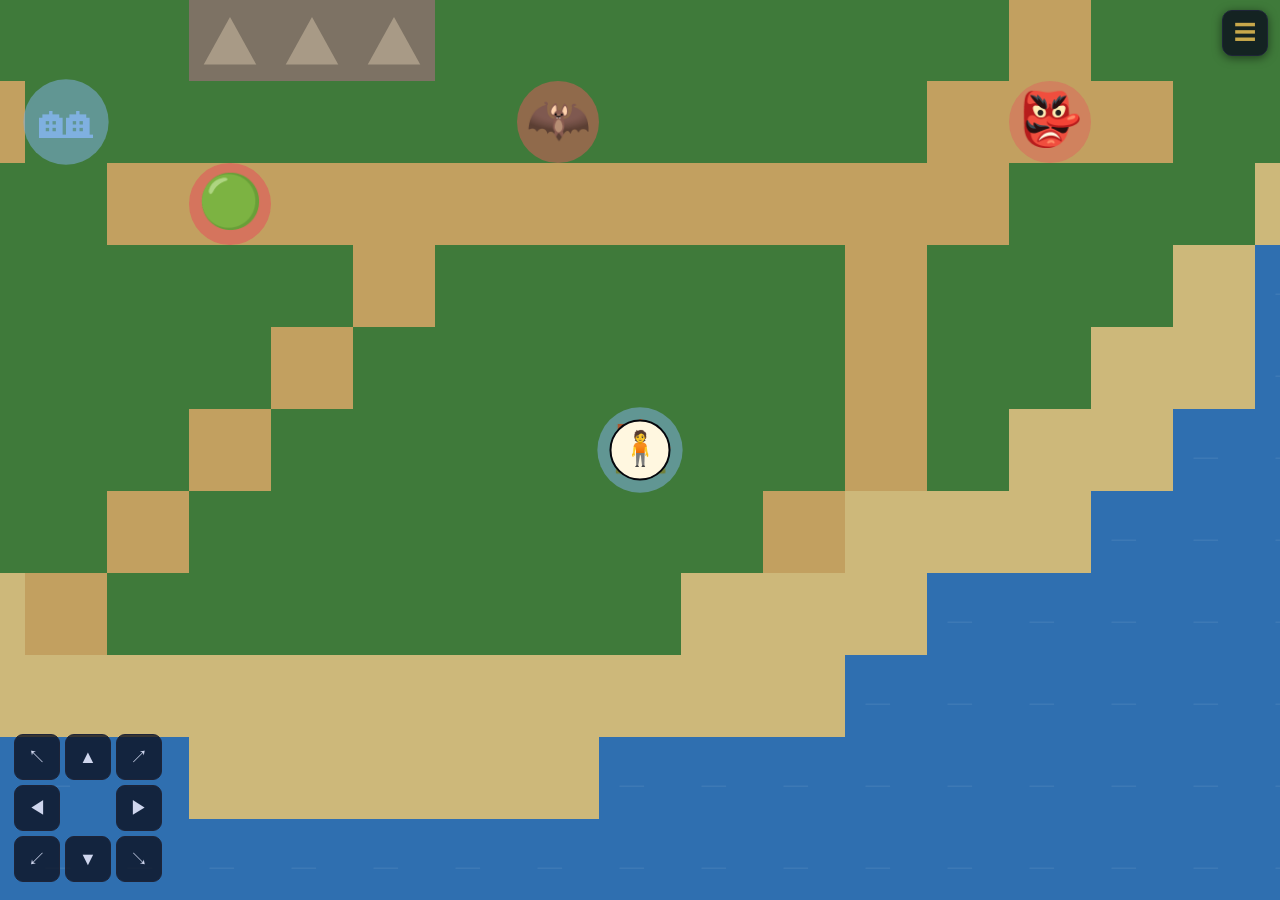
<file: index.html>
<!DOCTYPE html>
<html lang="ja">
<head>
<meta charset="UTF-8">
<meta name="viewport" content="width=device-width,initial-scale=1.0,viewport-fit=cover">
<title>Language Archive RPG</title>
<link rel="stylesheet" href="style.css">
<link rel="stylesheet" href="worldmap.css">
</head>
<body class="world-active">

<!-- ════ OVERWORLD FIELD (Phase W1) ════ 起動時トップ画面。☰でメニュー(#root)を開く -->
<div id="s-world">
  <div id="world-stage"><canvas id="world-canvas"></canvas></div>
  <button id="world-menu-btn" onclick="openMenuOverlay()" title="メニュー">☰</button>
  <button id="world-dpad-toggle" class="dpad-toggle-fab" onclick="wldToggleDpad()" title="十字キー表示の切替(OFFでもマップタップで移動できます)">🎮</button>
  <div id="world-dpad">
    <button class="wdb wdb-upleft"    data-wdir="upleft">↖</button>
    <button class="wdb wdb-up"        data-wdir="up">▲</button>
    <button class="wdb wdb-upright"   data-wdir="upright">↗</button>
    <button class="wdb wdb-left"      data-wdir="left">◀</button>
    <button class="wdb wdb-right"     data-wdir="right">▶</button>
    <button class="wdb wdb-downleft"  data-wdir="downleft">↙</button>
    <button class="wdb wdb-down"      data-wdir="down">▼</button>
    <button class="wdb wdb-downright" data-wdir="downright">↘</button>
  </div>
  <button id="world-talk-btn" title="はなす/しらべる">はなす</button>
  <div id="world-dialog"></div>
</div>

<div id="root">
<div id="hdr">
  <div class="logo">Archive<em>RPG</em></div>
  <div class="hdr-r">
    <div class="ew">
      <div class="eb"><div class="ef" id="ef"></div></div>
      <div class="el" id="el">0/100 EXP</div>
    </div>
    <div class="hs">📖 <b id="hw">0</b> 語</div>
    <div class="hs">⭐ <b id="hx">0</b></div>
    <div class="hs">💠 <b id="hap">0</b> AP</div>
    <div class="hs">🪙 <b id="hgold">0</b></div>
    <div class="hs">💪 <b id="hstat">0</b></div>
    <div class="hs">🎒 <b id="h-inv">0/20</b></div>
    <div class="hjob" id="hj">🌱 Novice</div>
  </div>
</div>
<div id="nav">
  <button class="nb nb-back" onclick="closeMenuOverlay()"><span class="ni">🗺️</span>フィールド</button>
  <button class="nb on" onclick="go('arc')"><span class="ni">📚</span>アーカイブ</button>
  <button class="nb" onclick="go('exp')"><span class="ni">⚔️</span>探索</button>
  <button class="nb" onclick="go('cft')"><span class="ni">⚗️</span>クラフト</button>
  <button class="nb" onclick="go('skill')"><span class="ni">🔥</span>Skill Forge</button>
  <button class="nb" onclick="go('job')"><span class="ni">🧙</span>職業</button>
</div>
<div id="qbar">
  <span class="qb-lbl">目標</span>
  <div id="qb-list" style="display:flex;gap:8px"></div>
</div>
<div id="content">

<!-- ARCHIVE — Sphere Grid (PhaseA) -->
<div id="s-arc" class="scr on">
  <div id="sg-host"></div>

  <!-- top-left: completion HUD -->
  <div id="sg-hud">
    <div class="sg-hud-title">語彙の盤</div>
    <div class="sg-hud-row"><span id="sg-count">0 / 0</span><span class="sg-slv" id="sg-slv">🔷S.Lv 0</span><span class="sg-sph" id="sg-sph">🔮0</span><span class="sg-sph" id="sg-sphp">⚔0</span><span class="sg-sph" id="sg-sphl">❤0</span><span class="sg-hud-pct" id="sg-pct">0%</span></div>
    <div class="sg-hud-bar"><div class="sg-hud-fill" id="sg-fill"></div></div>
  </div>

  <!-- top-right: controls -->
  <div class="sg-ctl">
    <button onclick="sgZoom(1)" title="拡大">+</button>
    <button onclick="sgZoom(-1)" title="縮小">−</button>
    <button onclick="sgRecenter()" title="現在地へ">◎</button>
    <button onclick="sgZoom(0)" title="全体表示">⊙</button>
  </div>

  <!-- bottom-left: cluster map toggle -->
  <button class="sg-mini-toggle" onclick="sgToggleMini()">🗺️ 領域</button>
  <div id="sg-mini-wrap">
    <div class="sg-mini-head">領域(カテゴリ)</div>
    <div id="sg-mini"></div>
  </div>

  <!-- legend -->
  <div class="sg-leg">
    <div class="sg-leg-h">習熟度</div>
    <div class="sg-leg-r"><span class="sg-leg-d" style="border-color:#8a96c8;background:#181f38"></span>未踏</div>
    <div class="sg-leg-r"><span class="sg-leg-d" style="border-color:var(--cyan);background:rgba(77,200,224,.4)"></span>発見</div>
    <div class="sg-leg-r"><span class="sg-leg-d" style="border-color:var(--m2);background:rgba(30,80,144,.5)"></span>学習</div>
    <div class="sg-leg-r"><span class="sg-leg-d" style="border-color:var(--gold);background:rgba(200,168,75,.45)"></span>習熟</div>
    <div class="sg-leg-r"><span class="sg-leg-d" style="border-color:var(--amber);background:rgba(224,152,42,.5)"></span>達人</div>
  </div>

  <!-- detail sheet -->
  <div id="sg-det">
    <div class="sg-det-hdr">
      <div class="sg-det-lbl">ノード詳細</div>
      <div id="sg-det-top"><div style="text-align:center;padding:16px 0;color:var(--t2);font-size:11px">ノードを選択</div></div>
    </div>
    <div class="sg-det-body" id="sg-det-body"></div>
    <div class="sg-det-ftr" id="sg-det-ftr" style="display:none">
      <button class="btn btn-g" id="sg-det-btn">📝 クイズ</button>
      <button class="btn btn-d" onclick="sgCloseDetail()">×</button>
    </div>
  </div>
  <div id="sg-backdrop" onclick="sgCloseDetail();document.getElementById('sg-mini-wrap')?.classList.remove('open')"></div>
</div>

<!-- EXPLORE -->
<div id="s-exp" class="scr">
  <!-- The Archive Atlas: 忘却の霧に沈んだ世界を、語彙の光で取り戻す世界地図。
       土地(=語彙アーカイブの各カテゴリ)をタップしてダンジョンへ。
       既存の探索記録・レリックはこの下にそのまま残す。 -->
  <div id="wm-block">
    <div class="wm-banner">
      <div class="wm-title">THE ARCHIVE ATLAS</div>
      <div class="wm-tagline">忘却の霧に沈んだ世界を、語彙の光で取り戻せ</div>
    </div>
    <div id="wm-canvas-wrap"><canvas id="wm-canvas"></canvas></div>
    <div id="wm-panel"></div>
  </div>
  <div class="sec-h">ダンジョン</div><div class="dr-grid" id="dungeon-records"></div><div class="dg" id="dg"></div><div class="sec-h" style="margin-top:14px">レリック</div><div class="relic-grid" id="relic-grid"></div>
</div>

<!-- CRAFT -->
<div id="s-cft" class="scr" style="overflow:auto;padding:12px">
  <div class="ctabs">
    <button class="ctab on" id="t-wc" onclick="setCT('word')">✨ 単語クラフト</button>
    <button class="ctab" id="t-ic" onclick="setCT('item')">⚒️ アイテムクラフト</button>
  </div>
  <div id="cft-body"></div>
</div>

<!-- SKILL FORGE (Phase4/9) -->
<div id="s-skill" class="scr" style="overflow:auto;padding:12px">
  <div class="ctabs">
    <button class="ctab on" id="t-skf" onclick="setSkillTab('forge')">🔥 Skill Forge</button>
    <button class="ctab" id="t-skg" onclick="setSkillTab('grammar')">📖 Grammar Archive</button>
  </div>
  <div id="skill-body"></div>
</div>

<!-- JOBS -->
<div id="s-job" class="scr">
  <div style="padding:12px">
    <div class="sec-h">プレイヤー強化</div>
    <div id="player-stats"></div>
    <div class="sec-h" style="margin-top:14px">職業</div>
    <div class="jg" id="jg"></div>
  </div>
</div>
</div>
</div>

<!-- LEGENDARY FLASH -->
<div id="legendary-flash"></div>

<!-- DISCOVERY CARD -->
<div id="disc-ov">
  <div class="dcard" id="dcard">
    <canvas id="dparticles" width="250" height="190"></canvas>
    <div class="dn" id="dn">✦ 新しい単語を発見! ✦</div>
    <div class="dr" id="dr"></div>
    <div class="dw" id="dw"></div>
    <div class="djp" id="djp"></div>
    <div class="dc3" id="dc3"></div>
    <div class="d-rewards" id="d-rewards"></div>
    <div class="d-statgain" id="d-statgain"></div>
    <div class="d-unlocks" id="d-unlocks"></div>
  </div>
</div>

<!-- Phase22: 階段演出(B{N}F)・レアアイテム演出(★発見★) -->
<div id="floor-flash-ov">
  <div id="floor-flash"></div>
  <div id="rare-flash">★発見★</div>
</div>

<!-- LEVEL UP (Phase12) -->
<div id="lvup-ov">
  <div class="lvup-card">
    <div class="lvup-flash">LEVEL UP</div>
    <div class="lvup-title">★レベルアップ★</div>
    <div class="lvup-lv" id="lvup-lv">Lv 2</div>
    <div id="lvup-gains"></div>
  </div>
</div>

<!-- CHARACTER MENU: 持ち物・能力 (Phase10/11) -->
<div id="char-menu-ov" class="evov">
  <div class="evbox cm-box">
    <div class="evtitle" id="cm-title">メニュー</div>
    <div id="cm-body"></div>
  </div>
</div>

<!-- CRAFT ANIM -->
<div id="craft-anim">
  <div class="cab">
    <div class="cai"><div class="caw" id="ca-a"></div><div class="cap">+</div><div class="caw" id="ca-b"></div></div>
    <div class="caar">▼</div>
    <div class="car" id="ca-r"></div>
    <div class="cajp" id="ca-jp"></div>
  </div>
</div>

<!-- DUNGEON MAP -->
<div class="dmov" id="dmov">
  <div class="dmbox">
    <div class="dmhdr">
      <span class="dmt" id="dm-title">ダンジョン</span>
      <span class="dmf-info" id="dm-floor">B1F</span>
      <button class="dmc" id="dm-dpad-toggle" onclick="dmToggleDpad()" title="十字キー表示の切替(OFFでもマップタップで移動できます)">🎮</button>
      <button class="dmc" onclick="openCharMenu()">☰</button>
      <button class="dmc" onclick="closeDmap()">✕</button>
    </div>
    <div class="dm-vitals" id="dm-vitals">
      <span class="dm-vital-label">HP</span>
      <div class="dm-hpbar2"><div class="dm-hpfill2" id="dm-hpfill2"></div></div>
      <span class="dm-hptxt2" id="dm-hptxt2">20/20</span>
      <span class="dm-vital-label">🍖</span>
      <div class="dm-satbar"><div class="dm-satfill" id="dm-satfill"></div></div>
      <span class="dm-sattxt" id="dm-sattxt">100</span>
      <span id="dm-poison" title="毒状態" style="display:none">☠</span>
    </div>
    <div class="dm-hud" id="dm-hud">
      <span class="dm-hud-job" id="dmh-job">🌱 Novice</span>
      <div class="dm-hud-exp">
        <div class="dm-hud-expbar"><div class="dm-hud-expfill" id="dmh-ef"></div></div>
        <span class="dm-hud-expl" id="dmh-el">0/100 EXP</span>
      </div>
      <span class="dm-hud-chip">📖 <b id="dmh-w">0</b></span>
      <span class="dm-hud-chip">🪙 <b id="dmh-g">0</b></span>
      <span class="dm-hud-chip">💠 <b id="dmh-ap">0</b></span>
      <span class="dm-hud-chip">🎒 <b id="dmh-inv">0/20</b></span>
      <span class="dm-hud-chip dm-hud-gem">◇ <b id="dmh-gem">0</b></span>
    </div>
    <div class="dmbody">
      <div class="dm-grid-area">
        <div class="dm-grid-frame" id="dm-grid-frame">
          <div class="dm-minimap-frame" id="dm-minimap-frame"><div class="dm-minimap" id="dm-minimap"></div></div>
          <div class="dm-grid" id="dm-grid"></div>
          <canvas class="dm-canvas" id="dm-canvas"></canvas>
          <div class="dm-trap-layer" id="dm-trap-layer"></div>
        </div>
      </div>
      <div class="dm-lower">
        <div class="dm-controls">
          <div class="dm-pad-row">
            <div class="dm-dpad">
              <button class="dmb dmb-upleft" data-dmdir="upleft">↖</button>
              <button class="dmb dmb-up" data-dmdir="up">▲</button>
              <button class="dmb dmb-upright" data-dmdir="upright">↗</button>
              <button class="dmb dmb-left" data-dmdir="left">◀</button>
              <button class="dmb dmb-right" data-dmdir="right">▶</button>
              <button class="dmb dmb-downleft" data-dmdir="downleft">↙</button>
              <button class="dmb dmb-down" data-dmdir="down">▼</button>
              <button class="dmb dmb-downright" data-dmdir="downright">↘</button>
            </div>
            <!-- シレン風2ボタン配置: A(右上,大)=攻撃/決定・素振りで罠発見、B(左下)=待機/キャンセル・長押しで足踏み回復。
                 結線はdmBindActionButtons(pointerdown)で行う。☰はヘッダーにあるため撤去(重複解消)。 -->
            <div class="dm-action-pad">
              <button class="dmb-act dmb-a" id="dm-act">A</button>
              <button class="dmb-act dmb-b" id="dm-b" title="待機/キャンセル(長押しで足踏み回復)">B</button>
            </div>
          </div>
          <div class="dm-cdr-label">A=攻撃・決定(素振りで罠発見) ／ B=待機・キャンセル(長押しで回復待ち)</div>
        </div>
        <div class="dm-console">
          <div class="dm-log" id="dm-log"></div>
        </div>
      </div>
    </div>
  </div>
</div>

<!-- RANDOM EVENT CHOICE (探索ループ改善) -->
<div id="event-ov" class="evov">
  <div class="evbox">
    <div class="evtitle">📜 古い石碑</div>
    <div class="evdesc">石碑には古い文字が刻まれている。どうする？</div>
    <div class="evchoices">
      <button class="evbtn" onclick="resolveEventChoice('read')">📖 読む</button>
      <button class="evbtn" onclick="resolveEventChoice('destroy')">💥 破壊する</button>
      <button class="evbtn" onclick="resolveEventChoice('take')">📦 持ち帰る</button>
    </div>
  </div>
</div>

<!-- STAIRS CONFIRM: 次の階に行くかどうかの選択肢 -->
<div id="stairs-ov" class="evov">
  <div class="evbox">
    <div class="evtitle" id="stairs-title">↓ 下り階段</div>
    <div class="evdesc" id="stairs-desc">次の階に進みますか？</div>
    <div class="evchoices">
      <button class="evbtn" onclick="dmConfirmStairs()">進む</button>
      <button class="evbtn" onclick="dmCancelStairs()">やめる</button>
    </div>
  </div>
</div>

<!-- QUIZ -->
<div id="quiz-ov">
  <div class="qbox">
    <div class="qhdr">
      <span class="qtit" id="q-tit">クイズ</span>
      <div class="qdots" id="q-dots"></div>
      <span class="qpr" id="q-pr">1/5</span>
    </div>
    <div class="qbody">
      <div class="qw" id="q-w"></div>
      <div class="qp" id="q-p"></div>
      <div class="qch" id="q-ch"></div>
      <div class="qr" id="q-r"></div>
    </div>
    <div class="qftr">
      <button class="btn btn-d" style="flex:0 0 auto;padding:7px 11px" onclick="closeQ()">やめる</button>
      <button class="btn btn-g" id="q-nx" onclick="nextQ()" disabled>次へ →</button>
    </div>
  </div>
</div>

<!-- BATTLE ENCOUNTER (試作: エンカウント式ターン制戦闘) -->
<div id="be-ov">
  <div id="be-enemy">
    <div id="be-enemy-icon">👾</div>
    <div id="be-enemy-name">敵</div>
    <div class="be-intent normal" id="be-intent"></div>
    <div class="be-hpwrap">
      <div class="be-hpbar"><div class="be-hpfill" id="be-enemy-hpfill"></div></div>
      <div class="be-hptxt" id="be-enemy-hptxt">0/0</div>
    </div>
  </div>

  <div id="be-stage">
    <div id="be-flash"></div>
  </div>

  <div id="be-player">
    <div class="be-player-label">あなた</div>
    <div class="be-hpwrap">
      <div class="be-hpbar"><div class="be-hpfill" id="be-player-hpfill"></div></div>
      <div class="be-hptxt" id="be-player-hptxt">0/0</div>
    </div>
  </div>

  <div id="be-log"></div>
  <div id="be-moves"></div>

  <div id="be-result">
    <div class="be-result-title" id="be-result-title">RESULT</div>
    <button class="be-result-btn" onclick="beEnd()">フィールドへ戻る</button>
  </div>
</div>

<!-- BATTLE ATB (試作: アクティブタイムバトル / SO風の"待ちのない流れ") -->
<div id="ab-ov">
  <div id="ab-topbar">
    <button class="ab-mode-btn" id="ab-mode" onclick="abToggleWait()">▶ ACTIVE</button>
  </div>

  <div class="be-enemy-box">
    <div id="ab-enemy-icon">👾</div>
    <div id="ab-enemy-name">敵</div>
    <div class="be-intent normal" id="ab-enemy-state"></div>
    <div class="be-hpwrap">
      <div class="be-hpbar"><div class="be-hpfill" id="ab-enemy-hpfill"></div></div>
      <div class="be-hptxt" id="ab-enemy-hptxt">0/0</div>
      <div class="ab-gauge"><div class="ab-gauge-fill enemy" id="ab-enemy-gauge"></div></div>
    </div>
  </div>

  <div id="ab-stage">
    <div id="ab-flash"></div>
  </div>

  <div class="be-player-box">
    <div class="be-player-label">あなた</div>
    <div class="be-hpwrap">
      <div class="be-hpbar"><div class="be-hpfill" id="ab-player-hpfill"></div></div>
      <div class="be-hptxt" id="ab-player-hptxt">0/0</div>
      <div class="ab-gauge-row">
        <span class="ab-gauge-label" id="ab-player-gauge-label">ATB</span>
        <div class="ab-gauge"><div class="ab-gauge-fill player" id="ab-player-gauge"></div></div>
      </div>
    </div>
  </div>

  <div id="ab-log"></div>
  <div id="ab-moves"></div>

  <div id="ab-result">
    <div class="be-result-title" id="ab-result-title">RESULT</div>
    <button class="be-result-btn" onclick="abEnd()">フィールドへ戻る</button>
  </div>
</div>

<div id="toasts"></div>

<script src="data.js"></script>
<script src="save.js"></script>
<script src="sphere-grid.js"></script>
<script src="dungeon-renderer.js"></script>
<script src="dungeon-core.js"></script>
<script src="dungeon-play.js"></script>
<script src="dungeon-ui.js"></script>
<script src="canvas-renderer.js"></script>
<script src="battle.js"></script>
<script src="charmenu.js"></script>
<script src="craft.js"></script>
<script src="skills.js"></script>
<script src="jobs.js"></script>
<script src="ui.js"></script>
<script src="worldmap.js"></script>
<script src="world-data.js"></script>
<script src="battle-encounter.js"></script>
<script src="battle-atb.js"></script>
<script src="world.js"></script>

<!-- ダブルタップによるSafariのページズームを無効化(touch-action:manipulation)。
     ピンチズームは意図的に許可する: 万一ズームされても指2本で元(等倍)に戻せるようにし、
     「ズームしたまま戻れない」状態を防ぐ。タップ/クリックは通すのでタップ移動には影響しない。 -->
<script>
(function(){
  const apply=()=>{
    document.documentElement.style.touchAction='manipulation';
    if(document.body)document.body.style.touchAction='manipulation';
    const root=document.getElementById('root');
    if(root)root.style.touchAction='manipulation';
  };
  apply();
  document.addEventListener('DOMContentLoaded',apply);
})();
</script>
</body>
</html>
</file>
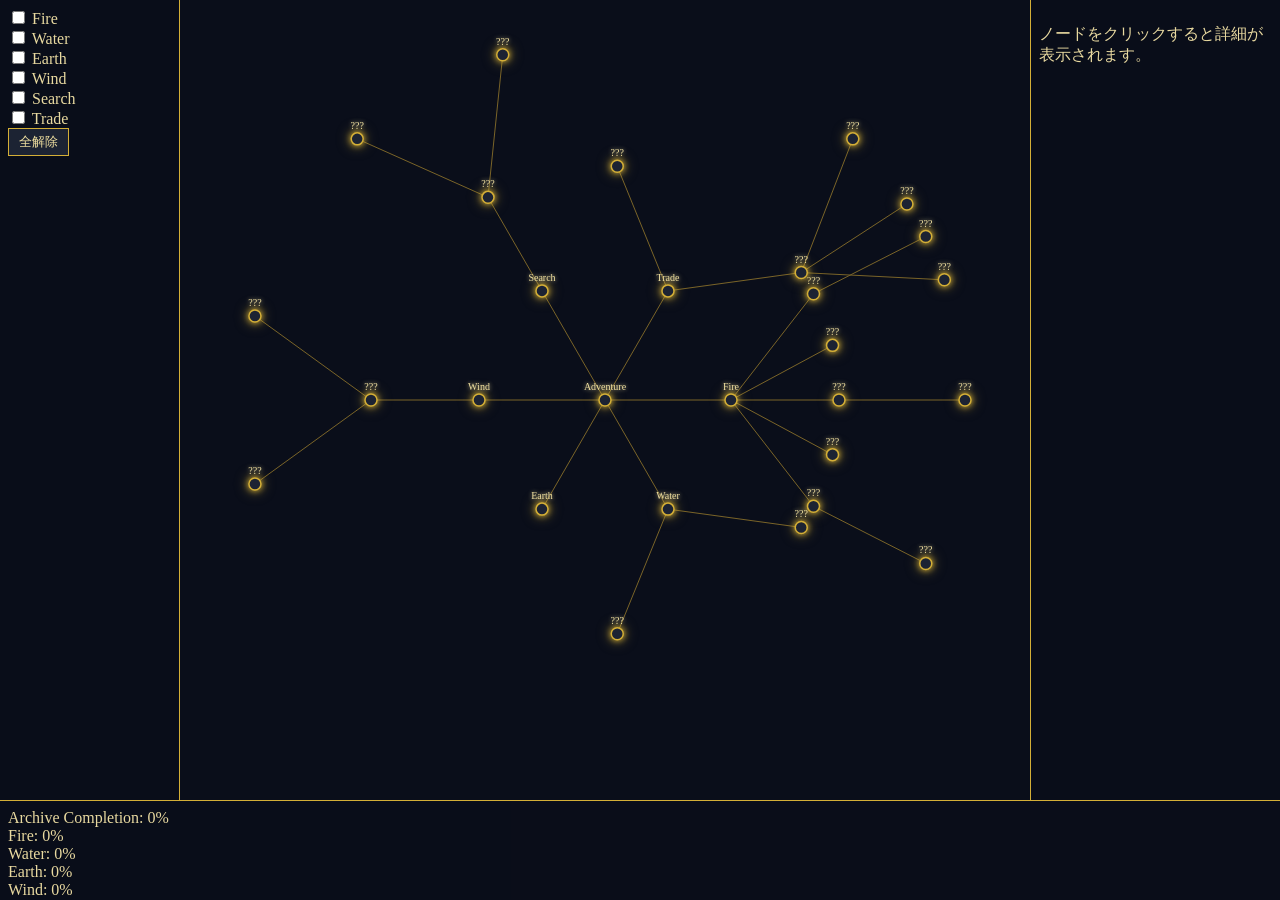
<file: archive_v2/archive-prototype.html>
<!DOCTYPE html>
<html lang="ja">
<head>
<meta charset="UTF-8">
<meta name="viewport" content="width=device-width, initial-scale=1.0">
<title>Archive System Phase1 - Prototype</title>
<link rel="stylesheet" href="archive-theme.css">
<style>
  html, body {
    margin: 0;
    padding: 0;
    height: 100%;
  }
  #archive-filter {
    position: fixed;
    top: 0;
    left: 0;
    width: 180px;
    height: calc(100vh - 100px);
    overflow: auto;
    box-sizing: border-box;
    border-right: 1px solid #ccc;
    padding: 8px;
  }
  #archive-graph {
    position: absolute;
    top: 0;
    left: 180px;
    right: 250px;
    height: calc(100vh - 100px);
  }
  #archive-detail {
    position: fixed;
    top: 0;
    right: 0;
    width: 250px;
    height: calc(100vh - 100px);
    overflow: auto;
    box-sizing: border-box;
    border-left: 1px solid #ccc;
    padding: 8px;
  }
  #archive-progress {
    position: fixed;
    left: 0;
    right: 0;
    bottom: 0;
    height: 100px;
    overflow: auto;
    box-sizing: border-box;
    border-top: 1px solid #ccc;
    padding: 8px;
  }
</style>
</head>
<body>

<div id="archive-filter"></div>
<div id="archive-graph"></div>
<div id="archive-detail"></div>
<div id="archive-progress"></div>

<script src="ArchiveData.js"></script>
<script src="ArchiveGraph.js"></script>
<script src="ArchiveDetail.js"></script>
<script src="ArchiveFilter.js"></script>
<script src="ArchiveProgress.js"></script>
<script src="ArchiveTest.js"></script>
<script>
  const archiveTest = new ArchiveTest(ArchiveData);

  const detail = new ArchiveDetail("archive-detail", ArchiveData, {
    onTestClick: function (node) {
      archiveTest.startWordTest(node.id);
    }
  });

  const graph = new ArchiveGraph("archive-graph", ArchiveData, {
    onNodeClick: function (node) {
      console.log("node clicked:", node);
      detail.show(node);
    }
  });

  const filter = new ArchiveFilter("archive-filter", ArchiveData, graph);

  const progress = new ArchiveProgress(ArchiveData, graph);

  // 進捗パネルの簡易表示(機能確認用の最小UI)
  function renderProgressPanel() {
    const panel = document.getElementById("archive-progress");
    panel.innerHTML = "";

    const completionLine = document.createElement("div");
    completionLine.textContent = "Archive Completion: " + progress.getCompletion() + "%";
    panel.appendChild(completionLine);

    const categoryCompletion = progress.getAllCategoryCompletion();
    Object.keys(categoryCompletion).forEach((category) => {
      const line = document.createElement("div");
      line.textContent = category + ": " + categoryCompletion[category] + "%";
      panel.appendChild(line);
    });
  }

  renderProgressPanel();
</script>

</body>
</html>
</file>
<file: style.css>
/* ════════════════════════════════════════════════════════════
   Language Archive RPG — STYLE SHEET
   ────────────────────────────────────────────────────────────
   ■ 目次(ブラウザのページ内検索で "§N" を検索すると各セクション先頭へ飛べる)
     §0  デザイントークン(:root変数) / ベース
     §1  LAYOUT(ヘッダー/ナビ/クエストバー)
     §2  ARCHIVE — スフィアグリッド(完了HUD/操作/クラスタマップ/凡例/詳細)
     §3  DISCOVERY CARD(単語発見演出)
     §4  CRAFT ANIM
     §5  DUNGEON — HUD / SFCコントローラ / グリッド(Canvas) / コンソール
     §6  RANDOM EVENT / BATTLE
     §7  EXPLORE(ダンジョン一覧 / レリック / 記録)
     §8  QUIZ / CRAFT / SKILL FORGE / JOBS / TOAST
     §9  レスポンシブ(@media 600 / 430 / 340)
     §10 DUNGEON 追加演出(メニュー/heal/階段/レベルアップ/床アイテム)
   ────────────────────────────────────────────────────────────
   ■ 注意: ダンジョン関連CSSは §5(本体) と §10(追加演出) に分かれている。
     §10 は後発フェーズ(Phase10-19)で追加したもので、機能的には §5 の続き。
     物理的に離れているのは履歴上の理由で、並べ替えは @media との干渉を避けるため
     あえて行っていない。編集時はページ内検索で "dungeon" / "dm-" を追うのが速い。
════════════════════════════════════════════════════════════ */

/* ════ §0 デザイントークン / ベース ════ */
:root{
  --void:#04060c;--s1:#0a0c17;--s2:#0f1220;--s3:#141828;--s4:#1a1f30;--s5:#20253a;
  --b0:#1e2438;--b1:#283260;--b2:#364080;
  --gold:#c8a84b;--gold-hi:#e8c96a;--gold-lo:#6b5a28;
  --amber:#e0982a;--cyan:#4dc8e0;--violet:#8a6dfa;--rose:#e05c7a;--green:#4de0a0;
  --t0:#f0ead8;--t1:#9094a8;--t2:#454a68;--t3:#2a2e48;
  --rc:#6a7090;--ru:#4dc8e0;--rr:#7ab4ff;--re:#b06aff;--rl:#e8c060;
  --cE:#e07030;--cN:#40c060;--cM2:#c04040;--cCo:#c8a84b;
  --cEx:#4dc8e0;--cMg:#8a6dfa;--cW:#c06040;--cMt:#7a9090;
  --m0:#18203a;--m1:#1e3860;--m2:#1e5090;--m3:#c8a84b;--m4:#e0982a;
  --ease:.15s ease;--r:4px;--rlg:8px;
  /* Safe Area (iOS notch/home-indicator) */
  --sat:env(safe-area-inset-top,0px);--sar:env(safe-area-inset-right,0px);
  --sab:env(safe-area-inset-bottom,0px);--sal:env(safe-area-inset-left,0px);
  --tap:44px; /* minimum touch target */
}
*{box-sizing:border-box;margin:0;padding:0}
html,body{height:100%;overflow:hidden;overflow-x:hidden;width:100%}
body{background:var(--void);color:var(--t0);font-family:'Segoe UI',system-ui,sans-serif;font-size:13px;line-height:1.4;
  -webkit-text-size-adjust:100%;text-size-adjust:100%}
body::before{content:'';position:fixed;inset:0;pointer-events:none;z-index:0;
  background:radial-gradient(ellipse 130% 80% at 50% -5%,rgba(200,168,75,.04) 0%,transparent 55%),
             radial-gradient(ellipse 60% 50% at 85% 95%,rgba(138,109,250,.035) 0%,transparent 50%)}

/* ════ §1 LAYOUT ════ */
#root{display:flex;flex-direction:column;height:100vh;height:100dvh;position:relative;z-index:1;
  max-width:100vw;overflow-x:hidden;
  padding-left:var(--sal);padding-right:var(--sar)}
#hdr{display:flex;align-items:center;gap:10px;padding:7px 14px;flex-shrink:0;
  padding-top:calc(7px + var(--sat));
  background:linear-gradient(180deg,var(--s2),var(--s1));
  border-bottom:1px solid var(--b0);position:relative;z-index:50}
#hdr::after{content:'';position:absolute;bottom:-1px;left:8%;right:8%;height:1px;
  background:linear-gradient(90deg,transparent,var(--gold-lo),transparent)}
.logo{font-size:13px;font-weight:800;letter-spacing:.14em;color:var(--gold);text-transform:uppercase;
  text-shadow:0 0 18px rgba(200,168,75,.4)}
.logo em{color:var(--t1);font-style:normal;font-weight:400;font-size:10px;margin-left:4px}
.hdr-r{margin-left:auto;display:flex;align-items:center;gap:11px}
.hs{display:flex;align-items:center;gap:4px;font-size:11px;color:var(--t1)}
.hs b{color:var(--gold);font-size:12px;font-weight:700}
.hjob{background:var(--s4);border:1px solid var(--b1);border-radius:var(--r);
  padding:3px 8px;font-size:10px;color:var(--violet);font-weight:700;letter-spacing:.05em}
.ew{display:flex;flex-direction:column;align-items:flex-end;gap:2px}
.eb{width:68px;height:3px;background:var(--s4);border-radius:2px}
.ef{height:100%;background:linear-gradient(90deg,var(--gold-lo),var(--gold));border-radius:2px;transition:width .6s}
.el{font-size:8px;color:var(--t2)}
#nav{display:flex;background:var(--s1);border-bottom:1px solid var(--b0);flex-shrink:0;overflow-x:auto}
.nb{display:flex;flex-direction:column;align-items:center;gap:1px;padding:6px 14px;
  border:none;background:none;color:var(--t2);cursor:pointer;
  font-size:9px;letter-spacing:.07em;text-transform:uppercase;
  border-bottom:2px solid transparent;transition:all var(--ease);white-space:nowrap}
.nb .ni{font-size:15px}
.nb:hover{color:var(--t1)}
.nb.on{color:var(--gold);border-bottom-color:var(--gold)}

/* ── §1 QUEST BAR ── */
#qbar{display:flex;gap:8px;align-items:center;padding:7px 14px;flex-shrink:0;
  background:linear-gradient(180deg,var(--s2),var(--s1));border-bottom:1px solid var(--b0);
  overflow-x:auto}
.qb-lbl{font-size:8px;letter-spacing:.14em;text-transform:uppercase;color:var(--t2);flex-shrink:0}
.qb-item{display:flex;align-items:center;gap:5px;font-size:10px;color:var(--t1);
  background:var(--s3);border:1px solid var(--b0);border-radius:4px;padding:4px 9px;
  flex-shrink:0;transition:all .3s ease;white-space:nowrap}
.qb-item.done{border-color:var(--green);color:var(--green);background:rgba(77,224,160,.08)}
.qb-box{width:11px;height:11px;border-radius:2px;border:1.5px solid var(--b1);flex-shrink:0;
  display:flex;align-items:center;justify-content:center;font-size:8px;transition:all .3s ease}
.qb-item.done .qb-box{border-color:var(--green);background:var(--green);color:var(--void)}
#content{flex:1;overflow:hidden;position:relative}
.scr{display:none;height:100%;flex-direction:column}
.scr.on{display:flex}

/* ══════════════════════════════════════════════════════
   §2 SPHERE GRID — FF10-style archive board (PhaseA)
   ══════════════════════════════════════════════════════ */
#s-arc{position:relative;height:100%;min-height:0}
#sg-host{position:absolute;inset:0;
  background:
    radial-gradient(ellipse 70% 60% at 50% 45%,rgba(200,168,75,.04) 0%,transparent 62%),
    radial-gradient(ellipse 50% 40% at 80% 90%,rgba(138,109,250,.03) 0%,transparent 55%),
    var(--void)}
#sg-svg{position:absolute;inset:0;width:100%;height:100%;display:block;
  touch-action:none;cursor:grab;user-select:none;-webkit-user-select:none}
#sg-svg:active{cursor:grabbing}
.sg-node circle{transition:stroke-width .12s ease}
.sg-reach{animation:sg-pulse 1.8s ease-in-out infinite}
@keyframes sg-pulse{0%,100%{opacity:.25;r:21}50%{opacity:.6}}
.sg-cursor-ring{animation:sg-cursor 1.4s ease-in-out infinite}
@keyframes sg-cursor{0%,100%{opacity:.9}50%{opacity:.4}}

/* completion HUD (top-left) */
#sg-hud{position:absolute;top:10px;left:10px;z-index:20;
  background:rgba(10,12,23,.82);border:1px solid var(--b1);border-radius:var(--rlg);
  padding:8px 11px;min-width:150px;backdrop-filter:blur(6px);pointer-events:none}
.sg-hud-title{font-size:8px;letter-spacing:.16em;text-transform:uppercase;color:var(--t2);margin-bottom:4px}
.sg-hud-row{display:flex;justify-content:space-between;align-items:baseline;font-size:11px;color:var(--t1)}
.sg-hud-pct{color:var(--gold);font-weight:800;font-size:13px}
.sg-hud-bar{height:3px;background:var(--s4);border-radius:2px;margin-top:5px;overflow:hidden}
.sg-hud-fill{height:100%;background:linear-gradient(90deg,var(--gold-lo),var(--gold));border-radius:2px;transition:width .6s}

/* controls (top-right) */
.sg-ctl{position:absolute;top:10px;right:10px;z-index:20;display:flex;flex-direction:column;gap:4px}
.sg-ctl button{width:30px;height:30px;border-radius:6px;border:1px solid var(--b1);
  background:rgba(10,12,23,.85);color:var(--t1);font-size:15px;font-weight:700;cursor:pointer;
  display:flex;align-items:center;justify-content:center;transition:all var(--ease);backdrop-filter:blur(4px)}
.sg-ctl button:hover{border-color:var(--gold);color:var(--gold)}

/* cluster (region) map */
.sg-mini-toggle{position:absolute;bottom:12px;left:12px;z-index:20;
  background:rgba(10,12,23,.85);border:1px solid var(--b1);border-radius:var(--rlg);
  color:var(--t0);font-size:11px;font-weight:700;padding:7px 12px;cursor:pointer;backdrop-filter:blur(4px)}
.sg-mini-toggle:hover{border-color:var(--gold);color:var(--gold)}
#sg-mini-wrap{position:absolute;bottom:50px;left:12px;z-index:25;width:210px;max-height:55vh;overflow-y:auto;
  background:rgba(10,12,23,.94);border:1px solid var(--b1);border-radius:var(--rlg);
  padding:6px;display:none;backdrop-filter:blur(8px);box-shadow:0 8px 28px rgba(0,0,0,.6)}
#sg-mini-wrap.open{display:block}
.sg-mini-head{font-size:8px;letter-spacing:.14em;text-transform:uppercase;color:var(--t2);padding:4px 6px 6px}
.sg-mini-row{display:flex;align-items:center;gap:7px;padding:6px 8px;border-radius:5px;cursor:pointer;
  transition:background var(--ease)}
.sg-mini-row:hover{background:var(--s3)}
.sg-mini-row.here{background:var(--s4);box-shadow:inset 2px 0 0 var(--gold)}
.sg-mini-dot{width:8px;height:8px;border-radius:50%;flex-shrink:0}
.sg-mini-name{flex:1;font-size:11px;color:var(--t1)}
.sg-mini-pct{font-size:10px;font-weight:700}

/* legend (bottom-right) */
.sg-leg{position:absolute;bottom:12px;right:12px;z-index:20;
  background:rgba(10,12,23,.78);border:1px solid var(--b0);border-radius:var(--r);
  padding:7px 9px;backdrop-filter:blur(4px);pointer-events:none}
.sg-leg-h{font-size:7px;letter-spacing:.12em;text-transform:uppercase;color:var(--t2);margin-bottom:3px}
.sg-leg-r{display:flex;align-items:center;gap:5px;font-size:9px;color:var(--t1);margin-top:2px}
.sg-leg-d{width:9px;height:9px;border-radius:50%;border:1.5px solid;flex-shrink:0}

/* detail sheet (right) */
#sg-det{position:absolute;top:0;right:0;bottom:0;width:264px;z-index:30;
  background:linear-gradient(180deg,var(--s2),var(--s1));border-left:1px solid var(--b1);
  display:flex;flex-direction:column;transform:translateX(100%);transition:transform .26s ease;
  box-shadow:-8px 0 30px rgba(0,0,0,.5)}
#sg-det.open{transform:translateX(0)}
.sg-det-hdr{padding:12px 14px;border-bottom:1px solid var(--b0)}
.sg-det-lbl{font-size:8px;letter-spacing:.16em;text-transform:uppercase;color:var(--t2);margin-bottom:8px}
.sgd-wr{display:flex;align-items:center;gap:11px}
.sgd-ico{width:46px;height:46px;border-radius:10px;border:2px solid;display:flex;align-items:center;
  justify-content:center;font-size:22px;flex-shrink:0;background:rgba(0,0,0,.25)}
.sgd-w{font-size:21px;font-weight:800;color:var(--t0);letter-spacing:.02em}
.sgd-j{font-size:12px;color:var(--t1);margin-top:2px}
.sgd-bdgs{display:flex;flex-wrap:wrap;gap:5px;margin-top:10px}
.sgd-bdg{font-size:9px;font-weight:700;padding:3px 7px;border-radius:4px;background:var(--s4);color:var(--t1)}
.sg-det-body{flex:1;overflow-y:auto;padding:12px 14px}
.sgd-sec{margin-bottom:13px}
.sgd-lbl{font-size:8px;letter-spacing:.13em;text-transform:uppercase;color:var(--t2);margin-bottom:5px}
.sgd-line{font-size:11px;color:var(--t1);line-height:1.5}
.sgd-row{display:flex;justify-content:space-between;font-size:12px;color:var(--t1);margin-bottom:4px}
.sgd-bar{height:4px;background:var(--s4);border-radius:2px;overflow:hidden}
.sgd-fill{height:100%;border-radius:2px;transition:width .5s}
.sgd-chips{display:flex;flex-wrap:wrap;gap:5px}
.sgd-chip{font-size:11px;padding:4px 9px;border-radius:5px;background:var(--s3);border:1px solid var(--b0);
  color:var(--t2)}
.sgd-chip.k{color:var(--t0);border-color:var(--b1);cursor:pointer}
.sgd-chip.k:hover{border-color:var(--gold);color:var(--gold)}
.sg-det-ftr{padding:11px 14px;border-top:1px solid var(--b0);display:flex;gap:8px}
.sg-det-ftr .btn{flex:1}
.sg-det-ftr .btn-d{flex:0 0 auto;width:42px}
#sg-backdrop{display:none;position:absolute;inset:0;background:rgba(4,6,12,.5);z-index:28}
#sg-backdrop.show{display:block}

/* ════ §3 DISCOVERY CARD ════ */
#disc-ov{display:none;position:fixed;inset:0;z-index:900;
  align-items:center;justify-content:center;background:rgba(4,6,12,0);pointer-events:none}
#disc-ov.show{display:flex;animation:dbg .3s ease forwards}
@keyframes dbg{to{background:rgba(4,6,12,.55)}}
.dcard{position:relative;background:linear-gradient(160deg,var(--s4),var(--s3));
  border:2px solid var(--gold);border-radius:12px;padding:26px 34px;text-align:center;min-width:250px;
  box-shadow:0 0 60px rgba(200,168,75,.3),0 24px 60px rgba(0,0,0,.8);
  animation:cin .35s cubic-bezier(.34,1.56,.64,1)}
@keyframes cin{from{opacity:0;transform:scale(.5) translateY(20px)}to{opacity:1;transform:scale(1) translateY(0)}}
.dn{font-size:8px;letter-spacing:.2em;text-transform:uppercase;color:var(--gold);margin-bottom:8px;
  animation:pg 1s ease infinite alternate}
@keyframes pg{from{opacity:.7}to{opacity:1;text-shadow:0 0 10px rgba(200,168,75,.8)}}
.dr{font-size:8px;letter-spacing:.15em;text-transform:uppercase;font-weight:700;margin-bottom:7px}
.dw{font-size:34px;font-weight:800;line-height:1;margin-bottom:5px;text-shadow:0 0 28px currentColor}
.djp{font-size:14px;color:var(--t1);margin-bottom:8px}
.dc3{font-size:9px;color:var(--t2)}
#dparticles{position:absolute;inset:0;pointer-events:none;border-radius:12px;overflow:hidden}
.dcard.r-common{border-color:var(--b1)}
.dcard.r-common .dw{color:var(--t0)}
.dcard.r-uncommon{border-color:var(--ru);box-shadow:0 0 40px rgba(77,200,224,.2),0 20px 50px rgba(0,0,0,.8)}
.dcard.r-uncommon .dw{color:var(--ru);text-shadow:0 0 20px rgba(77,200,224,.6)}
.dcard.r-rare{border-color:var(--rr);box-shadow:0 0 50px rgba(122,180,255,.22),0 20px 50px rgba(0,0,0,.8)}
.dcard.r-rare .dw{color:var(--rr);text-shadow:0 0 22px rgba(122,180,255,.7)}
.dcard.r-epic{border-color:var(--re);box-shadow:0 0 60px rgba(176,106,255,.28),0 20px 50px rgba(0,0,0,.8);
  animation:cin .35s cubic-bezier(.34,1.56,.64,1),epu 1.5s ease .4s infinite alternate}
@keyframes epu{to{box-shadow:0 0 80px rgba(176,106,255,.5),0 20px 50px rgba(0,0,0,.8)}}
.dcard.r-epic .dw{color:var(--re);text-shadow:0 0 26px rgba(176,106,255,.8)}
.dcard.r-legendary{border-color:var(--rl);box-shadow:0 0 80px rgba(232,192,96,.38),0 20px 50px rgba(0,0,0,.8);
  animation:cin .35s cubic-bezier(.34,1.56,.64,1),lpu 1s ease .4s infinite alternate,shake .5s ease}
@keyframes shake{0%,100%{transform:translateX(0)}20%{transform:translateX(-6px)}40%{transform:translateX(6px)}60%{transform:translateX(-4px)}80%{transform:translateX(4px)}}
/* Reward + unlock display */
.d-rewards{display:flex;gap:8px;justify-content:center;margin-top:10px;font-size:11px;flex-wrap:wrap}
.d-rwd{display:flex;align-items:center;gap:3px;background:rgba(0,0,0,.25);border-radius:4px;padding:3px 9px;
  border:1px solid var(--b0)}
.d-rwd.exp{color:var(--gold)}
.d-rwd.ap{color:var(--cyan)}
.d-rwd.aexp{color:var(--green)}
.d-statgain{margin-top:7px;font-size:10px;color:var(--green);text-align:center;font-weight:700}
.d-unlocks{margin-top:10px;font-size:10px;color:var(--t1);text-align:left}
.d-unlocks-title{font-size:8px;letter-spacing:.12em;text-transform:uppercase;color:var(--t2);margin-bottom:3px;text-align:center}
.d-unlock-item{padding:1px 0}
.d-unlock-item.d-evo{color:var(--gold);font-weight:700;text-shadow:0 0 10px rgba(200,168,75,.4)}
/* Legendary screen flash overlay */
#legendary-flash{display:none;position:fixed;inset:0;z-index:1100;pointer-events:none;
  background:radial-gradient(circle,rgba(232,192,96,.9),rgba(224,152,42,.2) 60%,transparent 100%)}
#legendary-flash.go{display:block;animation:lflash .6s ease forwards}
@keyframes lflash{0%{opacity:0}15%{opacity:1}100%{opacity:0}}
@keyframes lpu{to{box-shadow:0 0 100px rgba(232,192,96,.6),0 0 40px rgba(224,152,42,.3),0 20px 50px rgba(0,0,0,.8)}}
.dcard.r-legendary .dw{color:var(--rl);text-shadow:0 0 30px rgba(232,192,96,.9)}

/* ════ §4 CRAFT ANIM ════ */
#craft-anim{display:none;position:fixed;inset:0;z-index:850;
  align-items:center;justify-content:center;background:rgba(4,6,12,.75);backdrop-filter:blur(4px)}
#craft-anim.show{display:flex}
.cab{text-align:center}
.cai{display:flex;align-items:center;gap:14px;margin-bottom:18px;justify-content:center}
.caw{background:var(--s4);border:1px solid var(--b1);border-radius:var(--rlg);
  padding:11px 16px;font-size:17px;font-weight:700;color:var(--t0);
  animation:cf 1.2s ease infinite alternate}
.caw:nth-child(3){animation-delay:.3s}
@keyframes cf{from{transform:translateY(0)}to{transform:translateY(-5px)}}
.cap{font-size:22px;color:var(--t2)}
.caar{font-size:26px;color:var(--gold);animation:cp .5s ease infinite alternate;margin-bottom:10px}
@keyframes cp{from{transform:scale(1);opacity:.6}to{transform:scale(1.2);opacity:1}}
.car{font-size:30px;font-weight:800;color:var(--gold);animation:ca .4s cubic-bezier(.34,1.56,.64,1) .6s both}
@keyframes ca{from{opacity:0;transform:scale(.4)}to{opacity:1;transform:scale(1)}}
.cajp{font-size:13px;color:var(--t1);margin-top:5px;animation:ca .3s ease .9s both}

/* HUD: 常時表示ステータス(職業・EXP・所持品) */
.dm-hud{display:flex;align-items:center;gap:10px;flex-wrap:wrap;
  padding:8px 16px;background:rgba(0,0,0,.25);border-bottom:1px solid var(--b0);
  position:relative;z-index:1;font-size:11px;color:var(--t1)}
.dm-hud-job{font-weight:700;color:var(--gold-hi);white-space:nowrap}
.dm-hud-exp{flex:1;min-width:90px;display:flex;flex-direction:column;gap:2px}
.dm-hud-expbar{height:5px;background:var(--s4);border-radius:3px;overflow:hidden;border:1px solid var(--b0)}
.dm-hud-expfill{height:100%;width:0;background:linear-gradient(90deg,var(--amber),var(--gold-hi));
  border-radius:3px;transition:width .4s ease}
.dm-hud-expl{font-size:8px;color:var(--t2);letter-spacing:.05em}
.dm-hud-chip{white-space:nowrap;font-weight:700;color:var(--t0)}
.dm-hud-gem{color:var(--cyan)}

/* HPバー(常時表示, MVPローグライク化アップデート) */
.dm-vitals{display:flex;align-items:center;gap:8px;padding:6px 16px 0;font-size:11px;color:var(--t1)}
.dm-vital-label{font-weight:800;color:var(--rose);letter-spacing:.05em;flex-shrink:0}
.dm-hpbar2{flex:1;max-width:220px;height:9px;background:var(--s4);border-radius:5px;
  overflow:hidden;border:1px solid var(--b0)}
.dm-hpfill2{height:100%;width:100%;background:linear-gradient(90deg,var(--green),#7ae0a0);
  border-radius:5px;transition:width .35s ease,background .35s ease}
.dm-hptxt2{font-size:10px;color:var(--t2);white-space:nowrap;font-weight:700}

/* ミニマップ: ゲーム画面内(グリッド枠右上)に固定統合、半透明・小型表示 */
.dm-minimap-frame{position:absolute;top:6px;right:6px;z-index:3;
  padding:4px;border-radius:6px;border:1px solid var(--b1);
  background:rgba(4,6,12,.55);box-shadow:inset 0 0 10px rgba(0,0,0,.6);
  opacity:.88;pointer-events:none}
.dm-minimap{display:grid;grid-template-columns:repeat(24,2px);grid-template-rows:repeat(24,2px);gap:1px}
.dmm{width:2px;height:2px;border-radius:1px}
.dmm-fog{background:transparent}
.dmm-wall{background:#0d0f1a}
.dmm-explored{background:var(--gold-lo)}
.dmm-player{background:var(--cyan);box-shadow:0 0 3px var(--cyan)}
.dmm-enemy{background:#ff5a5a;box-shadow:0 0 2px #ff5a5a}
.dmm-stairs{background:#5af0e0;box-shadow:0 0 2px #5af0e0}

/* ── SFC風コントローラUI(参考画像準拠) ──
   十字キー=黒い角丸ボタン、行動ボタン=色付き円形(A=赤系/B=黄系)、
   全体を明るいグレーの土台パネルに載せる。HTML構造・onclick・data-dmdirは不変。 */
.dm-pad-row{display:flex;align-items:center;gap:16px;
  background:linear-gradient(180deg,#d4d8e0,#aeb4c0);
  border:1px solid #7a808e;border-radius:18px;padding:14px 18px;
  box-shadow:inset 0 1px 2px rgba(255,255,255,.6),inset 0 -2px 4px rgba(0,0,0,.2),0 4px 10px rgba(0,0,0,.4)}
.dm-dpad{display:grid;grid-template-columns:44px 44px 44px;grid-template-rows:44px 44px 44px;gap:6px}
.dm-dpad .dmb-up{grid-column:2;grid-row:1}
.dm-dpad .dmb-left{grid-column:1;grid-row:2}
.dm-dpad .dmb-right{grid-column:3;grid-row:2}
.dm-dpad .dmb-down{grid-column:2;grid-row:3}
.dm-dpad .dmb-upleft{grid-column:1;grid-row:1}
.dm-dpad .dmb-upright{grid-column:3;grid-row:1}
.dm-dpad .dmb-downleft{grid-column:1;grid-row:3}
.dm-dpad .dmb-downright{grid-column:3;grid-row:3}
/* 行動ボタン: 参考画像のABXY風の色付き円形。ダンジョンはA(攻撃/決定)とB(待機)の2つ。 */
.dmb-act{position:absolute;width:54px;height:54px;border-radius:50%;flex-shrink:0;
  border:1px solid rgba(0,0,0,.35);font-size:20px;font-weight:800;cursor:pointer;color:#fff;
  display:flex;align-items:center;justify-content:center;
  box-shadow:0 3px 6px rgba(0,0,0,.45),inset 0 2px 3px rgba(255,255,255,.35);transition:all var(--ease);
  touch-action:none;user-select:none;-webkit-user-select:none;text-shadow:0 1px 2px rgba(0,0,0,.4)}
.dmb-act:active{transform:translateY(1px);box-shadow:0 1px 3px rgba(0,0,0,.5),inset 0 2px 4px rgba(0,0,0,.3)}
.dmb-act:hover{filter:brightness(1.08)}
/* SFC風: A(攻撃/決定)=赤を右、B(待機)=黄を下、☰(メニュー)=青を左下に大きく常設 */
.dm-action-pad{position:relative;width:140px;height:120px;flex-shrink:0;margin-left:auto;
  background:radial-gradient(circle at 50% 45%,#c3c8d2,#9097a4);
  border:1px solid #7a808e;border-radius:50%;
  box-shadow:inset 0 1px 2px rgba(255,255,255,.5),inset 0 -2px 5px rgba(0,0,0,.25),0 4px 10px rgba(0,0,0,.4)}
.dm-action-pad .dmb-a{top:10px;right:8px;
  background:radial-gradient(circle at 38% 32%,#ff7a8e,#c0344a)}
.dm-action-pad .dmb-b{bottom:8px;right:22px;width:48px;height:48px;font-size:18px;
  background:radial-gradient(circle at 38% 32%,#ffcf6a,#d99320)}
.dm-action-pad .dmb-m{top:30px;left:6px;width:50px;height:50px;font-size:22px;
  background:radial-gradient(circle at 38% 32%,#7ad0ff,#3a7ec0)}

/* ════ §5 DUNGEON MAP — luxury redesign ════ */
.dmov{display:none;position:fixed;inset:0;z-index:800;
  align-items:center;justify-content:center;overflow:hidden;
  background:rgba(4,6,12,.9);backdrop-filter:blur(4px);padding:12px}
.dmov.show{display:flex}
.dmbox{
  background:linear-gradient(160deg,var(--s3) 0%,var(--s2) 60%,var(--s1) 100%);
  border:1px solid var(--gold-lo);border-radius:12px;
  width:100%;max-width:640px;overflow:hidden;
  box-shadow:0 0 0 1px rgba(200,168,75,.08),0 30px 70px rgba(0,0,0,.9);
  position:relative;
}
.dmbox::before{content:'';position:absolute;inset:0;pointer-events:none;border-radius:12px;
  background:
    radial-gradient(ellipse 100% 60% at 50% 0%,rgba(200,168,75,.06) 0%,transparent 60%),
    repeating-linear-gradient(0deg,rgba(255,255,255,.006) 0px,rgba(255,255,255,.006) 1px,transparent 1px,transparent 36px),
    repeating-linear-gradient(90deg,rgba(255,255,255,.006) 0px,rgba(255,255,255,.006) 1px,transparent 1px,transparent 36px);
}
.dmhdr{
  background:linear-gradient(180deg,var(--s4),var(--s3));
  padding:11px 16px;border-bottom:1px solid var(--gold-lo);
  display:flex;align-items:center;gap:10px;position:relative;z-index:1;
}
.dmt{font-size:14px;font-weight:800;flex:1;letter-spacing:.04em;
  color:var(--gold-hi);text-shadow:0 0 14px rgba(200,168,75,.3)}
.dmf-info{font-size:11px;color:var(--amber);font-weight:800;padding:3px 10px;border-radius:4px;
  background:rgba(224,152,42,.15);border:1px solid rgba(224,152,42,.35);letter-spacing:.05em}
.dmc{background:none;border:none;color:var(--t2);cursor:pointer;font-size:18px;padding:3px;transition:color var(--ease)}
.dmc:hover{color:var(--rose)}
.dmbody{padding:14px;position:relative;z-index:1;display:flex;flex-direction:column;gap:12px}

/* Grid area — centered, ornate frame */
.dm-grid-area{display:flex;flex-direction:column;align-items:center;gap:8px;width:100%}
.dm-grid-frame{
  padding:10px;border-radius:8px;position:relative;
  background:radial-gradient(ellipse 80% 80% at 50% 40%,rgba(200,168,75,.05) 0%,transparent 70%),var(--void);
  border:1px solid var(--b1);
  box-shadow:inset 0 0 30px rgba(0,0,0,.6);
}
.dm-grid{display:none}
/* Canvas版ダンジョングリッド(正式採用)。.dm-gridと同じ場所・同じ寸法に配置する。
   セルサイズ自体はJS側(canvas-renderer.js)がgetBoundingClientRectで実測するため、
   ここでは「箱の大きさ」だけ.dm-gridと完全に揃えればよい。 */
#dm-canvas{display:block;width:calc(9*24px + 8*2px);height:calc(9*24px + 8*2px);
  border-radius:4px;image-rendering:pixelated}
.dc{width:24px;height:24px;border-radius:4px;display:flex;align-items:center;justify-content:center;
  font-size:10px;transition:all .25s ease;position:relative;overflow:hidden}
/* Phase24: スプライトシート(assets/sprites/player_sheet.png, 6列×4行)から該当フレームを
   背景として切り出して表示する。background-positionはJS(spritePos)が動的に書き換える。
   画像未配置時はbackground-colorのフォールバックで崩れないようにしている。
   1フレームは縦長(約140.5×316px)なので、aspect-ratioで実際の比率に固定して隣接フレームの
   混入を防止。セルより大きく(150%)・足元をセル底に揃えて表示する。 */
.player-sprite{height:100%;width:auto;aspect-ratio:1405/3160;display:block;
  background-image:url('assets/sprites/player_sheet.png');
  background-repeat:no-repeat;background-size:600% 400%;
  background-color:rgba(77,200,224,.25);border-radius:3px;
  image-rendering:pixelated}
/* Phase22: 敵HPバー(セル上部の細いバー) */
.ehp{position:absolute;top:1px;left:10%;width:80%;height:3px;background:rgba(0,0,0,.55);border-radius:2px;overflow:hidden;z-index:2}
.ehp-fill{height:100%;background:linear-gradient(90deg,#ff6a6a,#ff9a4a);transition:width .2s ease}

/* フローティングダメージ(風来のシレン方式): モーダル無しで数値が上昇しながらフェードアウト */
.dmg-float{position:absolute;pointer-events:none;font-weight:800;font-size:16px;
  color:var(--rose);text-shadow:0 1px 4px rgba(0,0,0,.9);z-index:5;
  transform:translate(-50%,0);animation:dmgfloat .8s ease-out forwards}
.dmg-float.player{color:#ff8a8a}
.dmg-float.fire{color:#ff9a3a}
@keyframes dmgfloat{
  0%{opacity:1;transform:translate(-50%,0)}
  100%{opacity:0;transform:translate(-50%,-28px)}
}
/* Phase24: タイルセット化(DOM+CSS方式)。background-imageでタイル画像を表示し、
   画像が未配置/読込失敗の間は元の単色グラデーションがそのままフォールバックとして見える。
   将来「石床/レンガ床/古代遺跡床」等を増やす場合は、セルのdata属性等でクラスを分岐させる拡張を想定。 */
.dfl{background:url('assets/tiles/floor.png') center/cover,
    linear-gradient(160deg,#454d6e,#363c58);
  border:1px solid var(--b2)}
.dwa{background:linear-gradient(rgba(15,25,60,.55),rgba(15,25,60,.55)),
    url('assets/tiles/wall.png') center/cover,
    linear-gradient(160deg,#0a0c16,#04050a);
  border:1px solid #15182a}
.dpl{background:radial-gradient(circle,rgba(77,200,224,.5),rgba(30,80,144,.5));border:1.5px solid var(--cyan);
  animation:pp 1s ease infinite alternate;box-shadow:0 0 10px rgba(77,200,224,.4)}
@keyframes pp{from{box-shadow:0 0 6px rgba(77,200,224,.3)}to{box-shadow:0 0 16px rgba(77,200,224,.8)}}
.dch{background:radial-gradient(circle,rgba(232,201,106,.35),rgba(200,168,75,.12));border:1px solid var(--gold);
  box-shadow:0 0 8px rgba(200,168,75,.25);animation:gp 1.4s ease infinite alternate}
@keyframes gp{from{box-shadow:0 0 6px rgba(200,168,75,.2)}to{box-shadow:0 0 14px rgba(200,168,75,.55)}}
.dev{background:radial-gradient(circle,rgba(176,109,250,.35),rgba(138,109,250,.1));border:1px solid var(--violet);
  box-shadow:0 0 8px rgba(138,109,250,.25)}
.dex{background:radial-gradient(circle,rgba(77,224,160,.3),rgba(77,224,160,.08));border:1px solid var(--green);
  box-shadow:0 0 8px rgba(77,224,160,.25);animation:exp 1.6s ease infinite alternate}
@keyframes exp{from{box-shadow:0 0 6px rgba(77,224,160,.2)}to{box-shadow:0 0 16px rgba(77,224,160,.55)}}
.den{background:radial-gradient(circle,rgba(224,92,122,.4),rgba(192,64,64,.12));border:1px solid var(--rose);
  animation:ep 1s ease infinite alternate}
@keyframes ep{from{box-shadow:0 0 6px rgba(224,92,122,.25)}to{box-shadow:0 0 16px rgba(224,92,122,.7)}}
.dst2{background:radial-gradient(circle,rgba(224,152,42,.35),rgba(224,152,42,.08)),
    url('assets/tiles/stairs.png') center/cover;border:1px solid var(--amber);
  box-shadow:0 0 8px rgba(224,152,42,.25)}
.dstu{background:radial-gradient(circle,rgba(77,200,224,.3),rgba(77,200,224,.08)),
    url('assets/tiles/stairs.png') center/cover;border:1px solid var(--cyan);
  box-shadow:0 0 8px rgba(77,200,224,.2)}
.dfo{background:linear-gradient(160deg,#0c0e18,#070811);border:1px solid #14172a;opacity:.55}

/* Lower section: controls (left) + console (right) */
.dm-lower{display:flex;gap:12px;align-items:flex-start}
.dm-controls{flex-shrink:0;display:flex;flex-direction:column;gap:6px}
/* SFC風: 十字キーは黒い角丸ボタン(グレー土台に載る) */
.dmb{width:44px;height:44px;padding:0;border:1px solid #050608;border-radius:8px;
  background:linear-gradient(180deg,#3a3f4a,#1a1d24);color:#e8ecf4;cursor:pointer;
  font-size:17px;font-weight:700;transition:all var(--ease);
  display:flex;align-items:center;justify-content:center;
  box-shadow:inset 0 1px 1px rgba(255,255,255,.12),0 2px 3px rgba(0,0,0,.5);
  touch-action:none;user-select:none;-webkit-user-select:none}
.dmb:active{transform:translateY(1px);background:linear-gradient(180deg,#2a2e38,#101218);
  box-shadow:inset 0 2px 4px rgba(0,0,0,.5)}
.dmb:hover{color:#fff;background:linear-gradient(180deg,#444a56,#202430)}
.dmb:disabled{opacity:.3;cursor:not-allowed}
.dm-cdr-label{font-size:8px;letter-spacing:.12em;text-transform:uppercase;color:var(--t2);text-align:center;margin-top:4px}

/* Console (right) */
.dm-console{flex:1;display:flex;flex-direction:column;gap:8px;min-width:0}
.dm-log{font-size:10px;color:var(--t2);max-height:120px;overflow-y:auto;padding:6px 8px;
  background:rgba(0,0,0,.25);border-radius:6px;border:1px solid var(--b0)}
.dm-log-line{padding:2px 0;border-bottom:1px solid var(--b0)}
.dm-log-line:last-child{border-bottom:none}
.dm-log-line:first-child{color:var(--gold);font-weight:700}

/* ════ §6 RANDOM EVENT CHOICE (探索ループ改善) ════ */
.evov{display:none;position:fixed;inset:0;z-index:870;
  align-items:center;justify-content:center;
  background:rgba(4,6,12,.75);backdrop-filter:blur(3px);padding:12px}
.evov.show{display:flex;animation:dbg .25s ease forwards}
.evbox{
  background:linear-gradient(160deg,var(--s4),var(--s3));
  border:1px solid var(--violet);border-radius:10px;
  padding:18px 22px;max-width:320px;width:100%;text-align:center;
  box-shadow:0 0 40px rgba(138,109,250,.25),0 20px 50px rgba(0,0,0,.8);
  animation:cin .3s cubic-bezier(.34,1.56,.64,1)}
.evtitle{font-size:16px;font-weight:800;color:var(--violet);margin-bottom:6px;
  text-shadow:0 0 14px rgba(138,109,250,.4)}
.evdesc{font-size:11px;color:var(--t1);margin-bottom:14px;line-height:1.6}
.evchoices{display:flex;flex-direction:column;gap:7px}
.evbtn{padding:9px 12px;border:1px solid var(--b1);border-radius:6px;
  background:linear-gradient(180deg,var(--s4),var(--s3));color:var(--t0);
  font-size:12px;font-weight:700;cursor:pointer;transition:all var(--ease);text-align:left}
.evbtn:hover{border-color:var(--violet);color:var(--violet);background:linear-gradient(180deg,var(--s5),var(--s4))}

/* ════ §6 BATTLE (Phase8: 戦闘システム) ════ */
.bf-box{max-width:360px;border-color:var(--rose)}
.bf-enemy,.bf-player{margin-bottom:10px;text-align:left}
.bf-name{font-size:12px;font-weight:700;color:var(--t0);margin-bottom:4px}
.bf-hpbar{height:8px;background:var(--s4);border-radius:4px;overflow:hidden;border:1px solid var(--b0)}
.bf-hpfill{height:100%;transition:width .3s ease}
.bf-hpfill.enemy{background:linear-gradient(90deg,var(--rose),#ff8a8a)}
.bf-hpfill.player{background:linear-gradient(90deg,var(--green),#7ae0a0)}
.bf-hptxt{font-size:9px;color:var(--t2);margin-top:2px;text-align:right}
.bf-actions{display:flex;flex-direction:column;gap:6px;margin:12px 0}
.batk-btn{padding:9px 12px;border:1px solid var(--b1);border-radius:6px;
  background:linear-gradient(180deg,var(--s4),var(--s3));color:var(--t0);
  font-size:11px;font-weight:700;cursor:pointer;transition:all var(--ease);text-align:left}
.batk-btn:hover:not(:disabled){border-color:var(--rose);color:var(--rose)}
.batk-btn:disabled{opacity:.35;cursor:not-allowed}
.batk-btn.batk-basic{border-color:var(--gold-lo)}
.batk-fx{font-size:9px;color:var(--green);font-weight:400}
.bf-log{max-height:120px;overflow-y:auto;text-align:left;background:var(--s2);
  border:1px solid var(--b0);border-radius:6px;padding:6px 9px;margin-bottom:8px}
.bf-log-line{font-size:10px;color:var(--t1);padding:2px 0;border-bottom:1px solid var(--b0)}
.bf-log-line:last-child{border-bottom:none}


/* ════ §7 EXPLORE ════ */
#s-exp{overflow:auto;padding:12px}
.sec-h{font-size:8px;letter-spacing:.14em;text-transform:uppercase;color:var(--t2);margin-bottom:10px;
  display:flex;align-items:center;gap:6px}
.sec-h::after{content:'';flex:1;height:1px;background:var(--b0)}
.dg{display:grid;grid-template-columns:repeat(auto-fill,minmax(250px,1fr));gap:10px}
.dc2{background:linear-gradient(160deg,var(--s3),var(--s2));border:1px solid var(--b0);
  border-radius:var(--rlg);overflow:hidden;cursor:pointer;transition:all .22s ease;position:relative}
.dc2:hover{border-color:var(--gold);transform:translateY(-3px);box-shadow:0 8px 24px rgba(0,0,0,.5)}
.dc2-acc{height:3px}
.dc2-b{padding:12px}
.dc2-n{font-size:15px;font-weight:700;margin-bottom:3px}
.dc2-d{font-size:10px;color:var(--t1);margin-bottom:8px;line-height:1.5}
.dc2-tags{display:flex;gap:4px;flex-wrap:wrap;margin-bottom:8px}
.dtag{font-size:8px;padding:1px 5px;border-radius:2px;background:var(--s4);color:var(--t2);border:1px solid var(--b0)}
.dc2-ww{display:flex;flex-wrap:wrap;gap:2px;margin-bottom:7px}
.dc2-wc{font-size:8px;padding:1px 4px;border-radius:2px;border:1px solid}
.dc2-p{margin-bottom:8px}
.dc2-pl{display:flex;justify-content:space-between;font-size:8px;color:var(--t2);margin-bottom:2px}
.dc2-pb{height:2px;background:var(--s4);border-radius:2px}
.dc2-pf{height:100%;border-radius:2px;transition:width .5s}
.dc2-btn{width:100%;padding:7px;border:none;border-radius:var(--r);cursor:pointer;
  font-size:10px;font-weight:700;transition:all var(--ease)}

/* Relic collection (探索ループ改善) */
.relic-grid{display:grid;grid-template-columns:repeat(auto-fill,minmax(120px,1fr));gap:8px}
.relic-card{background:var(--s3);border:1px solid var(--b0);border-radius:var(--rlg);
  padding:10px;text-align:center;transition:all var(--ease)}
.relic-card.owned{border-color:var(--gold);background:linear-gradient(160deg,var(--s4),var(--s3));
  box-shadow:0 0 14px rgba(200,168,75,.15)}
.relic-icon{font-size:24px;margin-bottom:4px;opacity:.4}
.relic-card.owned .relic-icon{opacity:1}
.relic-name{font-size:10px;font-weight:700;color:var(--t1);margin-bottom:2px}
.relic-card.owned .relic-name{color:var(--gold)}
.relic-desc{font-size:8px;color:var(--t2)}

/* Dungeon Records (Phase7 item6) */
.dr-grid{display:grid;grid-template-columns:repeat(3,1fr);gap:8px;margin-bottom:12px}
.dr-card{background:var(--s3);border:1px solid var(--b0);border-radius:var(--rlg);
  padding:9px;text-align:center}
.dr-icon{font-size:18px;margin-bottom:2px}
.dr-label{font-size:8px;color:var(--t2);letter-spacing:.08em;margin-bottom:2px}
.dr-val{font-size:14px;font-weight:800;color:var(--gold)}

/* ════ §8 QUIZ ════ */
#quiz-ov{display:none;position:fixed;inset:0;z-index:950;
  align-items:center;justify-content:center;padding:14px;
  background:rgba(4,6,12,.9);backdrop-filter:blur(3px)}
#quiz-ov.on{display:flex}
.qbox{background:linear-gradient(160deg,var(--s3),var(--s2));border:1px solid var(--b2);
  border-radius:var(--rlg);width:100%;max-width:420px;overflow:hidden;
  box-shadow:0 24px 60px rgba(0,0,0,.8),0 0 0 1px rgba(200,168,75,.08)}
.qhdr{padding:10px 14px;background:var(--s4);border-bottom:1px solid var(--b0);display:flex;align-items:center;gap:7px}
.qtit{font-size:11px;color:var(--t1);letter-spacing:.06em}
.qdots{display:flex;gap:3px}
.qdot{width:7px;height:7px;border-radius:50%;border:1px solid var(--b1);background:var(--s3)}
.qdot.d{background:var(--green);border-color:var(--green)}
.qdot.c{background:var(--gold);border-color:var(--gold);animation:dp .8s ease infinite alternate}
@keyframes dp{to{box-shadow:0 0 5px rgba(200,168,75,.6)}}
.qdot.f{background:var(--rose);border-color:var(--rose)}
.qpr{margin-left:auto;font-size:9px;color:var(--t2)}
.qbody{padding:20px 16px 12px}
.qw{text-align:center;font-size:36px;font-weight:800;color:var(--gold);letter-spacing:.03em;
  text-shadow:0 0 28px rgba(200,168,75,.4);margin-bottom:4px}
.qp{text-align:center;font-size:9px;color:var(--t2);margin-bottom:18px;letter-spacing:.1em;text-transform:uppercase}
.qch{display:grid;grid-template-columns:1fr 1fr;gap:6px}
.qc{padding:10px 8px;text-align:center;background:var(--s4);border:1px solid var(--b0);
  border-radius:var(--r);color:var(--t0);cursor:pointer;font-size:12px;transition:all var(--ease)}
.qc:hover:not(:disabled){border-color:var(--gold);color:var(--gold);background:rgba(200,168,75,.07)}
.qc.ok{border-color:var(--green);color:var(--green);background:rgba(77,224,160,.1)}
.qc.ng{border-color:var(--rose);color:var(--rose);background:rgba(224,92,122,.07)}
.qr{text-align:center;font-size:11px;min-height:18px;margin-top:10px;color:var(--t1)}
.qr.w{color:var(--green);font-weight:700}
.qr.l{color:var(--rose)}
.qftr{padding:8px 13px;border-top:1px solid var(--b0);display:flex;gap:6px}

/* ════ §8 CRAFT ════ */
#s-cft{overflow:auto;padding:12px}
.ctabs{display:flex;gap:4px;margin-bottom:12px}
.ctab{padding:5px 13px;border-radius:var(--r);background:var(--s3);border:1px solid var(--b0);
  color:var(--t1);cursor:pointer;font-size:10px;font-weight:700;transition:all var(--ease)}
.ctab.on,.ctab:hover{background:var(--s5);border-color:var(--gold);color:var(--gold)}
.cws{background:var(--s2);border:1px solid var(--b0);border-radius:var(--rlg);padding:12px;margin-bottom:11px}
.csls{display:flex;align-items:center;gap:9px;flex-wrap:wrap}
.csl{width:70px;height:70px;background:var(--s3);border:2px dashed var(--b0);
  border-radius:var(--rlg);display:flex;flex-direction:column;align-items:center;
  justify-content:center;gap:2px;cursor:pointer;transition:all var(--ease);font-size:10px;color:var(--t2)}
.csl.f{border-style:solid;border-color:var(--violet);color:var(--violet);font-weight:700;font-size:11px}
.csl:hover{border-color:var(--gold)}
.cop{font-size:17px;color:var(--b2)}
.crs{width:70px;height:70px;background:var(--s3);border:2px solid var(--b0);
  border-radius:var(--rlg);display:flex;flex-direction:column;align-items:center;justify-content:center;gap:2px;font-size:10px;color:var(--t2)}
.crs.r{border-color:var(--gold);color:var(--gold);font-weight:700;box-shadow:0 0 12px rgba(200,168,75,.2)}
.cact{padding:7px 18px;background:linear-gradient(180deg,var(--gold-hi),var(--gold));
  border:none;border-radius:var(--r);color:var(--void);cursor:pointer;
  font-size:10px;font-weight:800;letter-spacing:.08em;transition:all var(--ease);margin-top:9px}
.cact:hover{background:linear-gradient(180deg,#f0d880,var(--gold-hi))}
.cact:disabled{opacity:.35;cursor:not-allowed;background:var(--s4)}
.cinv{background:var(--s2);border:1px solid var(--b0);border-radius:var(--rlg);padding:10px}
.cinv-t{font-size:8px;letter-spacing:.1em;text-transform:uppercase;color:var(--t2);margin-bottom:6px}
.wg{display:flex;flex-wrap:wrap;gap:3px}
.wch{padding:3px 7px;border-radius:3px;background:var(--s3);border:1px solid var(--b0);
  color:var(--t1);font-size:10px;cursor:pointer;transition:all var(--ease)}
.wch:hover,.wch.on{border-color:var(--violet);color:var(--violet)}
/* Recipe Encyclopedia (改修D) */
.enc{background:var(--s2);border:1px solid var(--b0);border-radius:var(--rlg);padding:10px}
.enc-list{display:flex;flex-direction:column;gap:4px;max-height:260px;overflow-y:auto}
.enc-row{display:flex;align-items:center;gap:6px;font-size:10px;padding:5px 7px;border-radius:4px;
  background:var(--s3);border:1px solid var(--b0);flex-wrap:wrap}
.enc-row.found{border-color:rgba(200,168,75,.3);background:rgba(200,168,75,.05)}
.enc-status{width:13px;flex-shrink:0;text-align:center;color:var(--gold);font-weight:700}
.enc-formula{display:flex;align-items:center;gap:5px;flex-wrap:wrap;flex:1}
.enc-ing{font-weight:700}
.enc-ing.k{color:var(--t0)}
.enc-ing.u{color:var(--t3)}
.enc-plus,.enc-eq{color:var(--t2);font-weight:400}
.enc-res.k{color:var(--gold);font-weight:700}
.enc-res.u{color:var(--t3);font-weight:700}
.enc-hint{font-size:8px;color:var(--t2);width:100%;margin-top:2px}

/* Skill Forge / Skill Archive (Phase4) */
.sk-list{display:flex;flex-direction:column;gap:4px;max-height:280px;overflow-y:auto}
.sk-row{display:flex;align-items:center;gap:8px;font-size:10px;padding:7px 9px;border-radius:4px;
  background:var(--s3);border:1px solid var(--b0);cursor:pointer;transition:all var(--ease)}
.sk-row:hover{border-color:var(--violet)}
.sk-rdot{width:8px;height:8px;border-radius:50%;flex-shrink:0}
.sk-name{font-weight:700;color:var(--t0);flex:1}
.sk-stats{font-size:9px;color:var(--green)}
.sk-rlbl{font-size:9px;font-weight:700;flex-shrink:0}
.skill-det{margin-top:10px;background:var(--s2);border:1px solid var(--violet);border-radius:var(--rlg);
  padding:14px;position:relative}
.skd-close{position:absolute;top:8px;right:10px;cursor:pointer;color:var(--t2);font-size:12px}
.skd-close:hover{color:var(--t0)}
.skd-name{font-size:15px;font-weight:800;margin-bottom:2px}
.skd-rarity{font-size:10px;font-weight:700;margin-bottom:10px}
.skd-sec{margin-bottom:10px}
.skd-stats{font-size:11px;color:var(--green);font-weight:700}
.skd-equip{display:flex;flex-direction:column;gap:5px}
.sk-eq{font-size:8px;color:var(--gold);font-weight:700;border:1px solid var(--gold-lo);border-radius:3px;padding:1px 4px}
.sk-rank{font-size:8px;color:var(--violet);font-weight:700;margin-left:6px;border:1px solid rgba(138,109,250,.3);border-radius:3px;padding:1px 4px}

/* Phase9: 4-slot POS combo UI */
.csls.sk4{display:grid;grid-template-columns:repeat(2,1fr);gap:8px;width:100%}
.csls.sk4 .csl{width:auto;height:auto;min-height:58px;padding:6px}
.csls.sk4 .crs{width:auto;min-height:50px;grid-column:span 2}
.skp-group{margin-bottom:10px}
.skp-group:last-child{margin-bottom:0}
.skp-label{font-size:8px;letter-spacing:.1em;text-transform:uppercase;color:var(--t2);margin-bottom:5px}

/* Phase9: Grammar Archive */
.ga-list{display:flex;flex-direction:column;gap:6px;max-height:340px;overflow-y:auto}
.ga-row{background:var(--s3);border:1px solid var(--b0);border-radius:6px;padding:8px 10px;cursor:pointer;transition:all var(--ease)}
.ga-row:hover{border-color:var(--violet)}
.ga-top{display:flex;justify-content:space-between;align-items:center;margin-bottom:5px}
.ga-name{font-size:12px;font-weight:700}
.ga-rank{font-size:8px;color:var(--violet);font-weight:700;border:1px solid rgba(138,109,250,.3);border-radius:3px;padding:1px 4px}
.ga-pos-list{display:flex;flex-wrap:wrap;gap:4px;margin-bottom:5px}
.ga-pos{font-size:9px;background:var(--s4);border:1px solid var(--b0);border-radius:3px;padding:1px 5px;color:var(--t1)}
.ga-meta{display:flex;justify-content:space-between;font-size:8px;color:var(--t2)}

/* Phase9: 学習表示 (使用単語の品詞・意味) */
.skd-words{display:flex;flex-direction:column;gap:4px}
.skd-word{display:flex;align-items:center;gap:8px;font-size:10px;background:var(--s3);border:1px solid var(--b0);border-radius:4px;padding:4px 8px}
.skd-word-name{font-weight:700;color:var(--t0);min-width:60px}
.skd-word-pos{font-size:8px;color:var(--violet);border:1px solid rgba(138,109,250,.3);border-radius:3px;padding:0 4px}
.skd-word-mean{color:var(--t2);flex:1;text-align:right}

/* Skill Slots & Build Bonus (Phase5: 探索ビルドシステム) */
.skslots{display:grid;grid-template-columns:repeat(auto-fit,minmax(110px,1fr));gap:8px}
.skslot{background:var(--s3);border:2px dashed var(--b0);border-radius:var(--rlg);
  padding:10px;text-align:center;font-size:9px;color:var(--t2);cursor:default;min-height:60px;
  display:flex;flex-direction:column;align-items:center;justify-content:center;gap:2px}
.skslot.filled{border-style:solid;cursor:pointer;transition:all var(--ease)}
.skslot.filled:hover{opacity:.85}
.skslot-empty{font-size:8px;color:var(--t3);margin-top:4px}
.skslot-name{font-size:11px;font-weight:700}
.skslot-fx{font-size:8px;color:var(--green)}
.skslot-clear{font-size:7px;color:var(--t2);margin-top:2px}
.bb-list{display:flex;flex-direction:column;gap:3px}
.bb-row{font-size:10px;color:var(--green);font-weight:700;background:rgba(77,224,160,.08);
  border:1px solid rgba(77,224,160,.25);border-radius:4px;padding:4px 8px}

/* ════ §8 JOBS ════ */
#s-job{overflow:auto;padding:12px}

/* Player growth stats (単語成長システム) */
.ps-aexp{font-size:11px;color:var(--green);font-weight:700;margin-bottom:8px}
.ps-grid{display:grid;grid-template-columns:repeat(auto-fill,minmax(110px,1fr));gap:8px;margin-bottom:6px}
.ps-card{background:var(--s2);border:1px solid var(--b0);border-radius:var(--rlg);
  padding:10px;text-align:center}
.ps-icon{font-size:20px;margin-bottom:2px}
.ps-label{font-size:9px;letter-spacing:.1em;color:var(--t2);text-transform:uppercase;margin-bottom:2px}
.ps-val{font-size:20px;font-weight:800;color:var(--gold);margin-bottom:6px}
.ps-btn{width:100%;padding:6px;border:1px solid var(--b1);border-radius:var(--r);
  background:linear-gradient(180deg,var(--s4),var(--s3));color:var(--t0);
  font-size:9px;font-weight:700;cursor:pointer;transition:all var(--ease)}
.ps-btn:hover:not(:disabled){border-color:var(--green);color:var(--green)}
.ps-btn:disabled{opacity:.35;cursor:not-allowed}

.jg{display:grid;grid-template-columns:repeat(auto-fill,minmax(210px,1fr));gap:8px}
.jcard{background:var(--s2);border:1px solid var(--b0);border-radius:var(--rlg);
  padding:12px;position:relative;overflow:hidden;transition:all var(--ease)}
.jcard.ul{border-color:var(--gold-lo)}
.jcard.ac{border-color:var(--gold);box-shadow:0 0 18px rgba(200,168,75,.1)}
.jt{display:flex;align-items:center;gap:6px;margin-bottom:6px}
.ji{font-size:21px}
.jn{font-size:13px;font-weight:700}
.jtr{font-size:8px;color:var(--t2);letter-spacing:.06em;text-transform:uppercase}
.jd{font-size:10px;color:var(--t1);margin-bottom:5px}
.jb{font-size:10px;color:var(--gold);margin-bottom:8px}
.jr{font-size:9px;margin-bottom:7px}
.jrw{display:inline-block;margin:1px 2px 1px 0;font-size:9px}
.jrw.m{color:var(--green)}
.jrw.u{color:var(--t2)}
.jpb{height:3px;background:var(--s4);border-radius:2px;margin-bottom:7px}
.jpf{height:100%;background:linear-gradient(90deg,var(--gold-lo),var(--gold));border-radius:2px;transition:width .5s}
.jbtn{width:100%;padding:6px;border:none;border-radius:var(--r);
  cursor:pointer;font-size:9px;font-weight:700;letter-spacing:.05em;transition:all var(--ease)}
.jbtn.ul{background:linear-gradient(180deg,var(--gold-hi),var(--gold));color:var(--void)}
.jbtn.ul:disabled{background:var(--s4);color:var(--t2);cursor:not-allowed;border:1px solid var(--b0)}
.jbtn.sa{background:none;border:1px solid var(--gold);color:var(--gold)}
.jbtn.sa:hover{background:var(--gold);color:var(--void)}
.abadge{position:absolute;top:8px;right:8px;font-size:7px;letter-spacing:.1em;
  text-transform:uppercase;color:var(--gold);border:1px solid var(--gold-lo);padding:1px 4px;border-radius:2px}

/* ════ §8 TOAST ════ */
#toasts{position:fixed;bottom:12px;left:50%;transform:translateX(-50%);
  z-index:1000;display:flex;flex-direction:column;align-items:center;gap:4px;pointer-events:none}
.toast{background:var(--s3);border:1px solid var(--b2);border-radius:var(--r);
  padding:6px 13px;font-size:11px;color:var(--t0);box-shadow:0 4px 18px rgba(0,0,0,.6);
  white-space:nowrap;animation:tin .22s ease,tout .22s ease 1.9s forwards}
.toast.g{border-color:var(--gold);color:var(--gold)}
.toast.gr{border-color:var(--green);color:var(--green)}
@keyframes tin{from{opacity:0;transform:translateY(5px)}to{opacity:1;transform:translateY(0)}}
@keyframes tout{to{opacity:0}}

::-webkit-scrollbar{width:3px;height:3px}
::-webkit-scrollbar-track{background:var(--s1)}
::-webkit-scrollbar-thumb{background:var(--b0);border-radius:2px}
/* ════ §9 レスポンシブ ════ */
@media(max-width:600px){
  .qch{grid-template-columns:1fr}.dg{grid-template-columns:1fr}.jg{grid-template-columns:1fr}
}

/* ══════════════════════════════════════════════════════
   §9 MOBILE (≤430px, e.g. iPhone 13/14/15 @390×844)
   - 横スクロール禁止 / ボタン44px以上 / フォント16px以上
   - 固定ヘッダー対応 / Safe Area対応 / 縦持ち優先
   ══════════════════════════════════════════════════════ */
@media(max-width:430px){
  html,body{overflow-x:hidden}
  body{font-size:16px}

  /* ── Header: 固定表示 + Safe Area ── */
  #hdr{flex-wrap:wrap;row-gap:4px;padding:8px 10px;padding-top:calc(8px + var(--sat))}
  .logo{font-size:13px}
  .hdr-r{gap:8px;flex-wrap:wrap;justify-content:flex-end;font-size:11px}
  .hs{font-size:11px}
  .hs b{font-size:12px}
  .ew{order:99;width:100%;align-items:stretch}
  .eb{width:100%}

  /* ── Nav: タップ領域44px以上、内部スクロールは許可 ── */
  #nav{overflow-x:auto;-webkit-overflow-scrolling:touch}
  .nb{min-height:var(--tap);padding:8px 16px;font-size:11px;justify-content:center}
  .nb .ni{font-size:18px}

  /* ── Quest bar ── */
  #qbar{padding:8px 10px}
  .qb-item{min-height:36px;font-size:12px;padding:6px 10px}

  /* ── Content screens: Safe Area対応の下部余白 ── */
  #s-exp,#s-cft,#s-skill,#s-job{padding:10px;padding-bottom:calc(10px + var(--sab) + 12px)}

  /* ── Sphere Grid: 詳細をボトムシート化、HUD/操作を指サイズに ── */
  #sg-hud{top:8px;left:8px;min-width:130px;padding:7px 10px}
  .sg-ctl{top:8px;right:8px;gap:6px}
  .sg-ctl button{width:42px;height:42px;font-size:18px}
  .sg-mini-toggle{min-height:var(--tap);font-size:13px;padding:9px 14px}
  #sg-mini-wrap{bottom:60px;width:72vw;max-width:280px}
  .sg-mini-row{min-height:42px}
  .sg-mini-name{font-size:14px}
  .sg-leg{display:none}

  #sg-det{left:0;right:0;bottom:0;top:auto;width:100%;max-width:100%;
    max-height:78vh;border-left:none;border-top:1px solid var(--b1);
    border-radius:16px 16px 0 0;transform:translateY(100%);
    box-shadow:0 -8px 30px rgba(0,0,0,.6);padding-bottom:var(--sab)}
  #sg-det.open{transform:translateY(0)}
  .sgd-w{font-size:24px}
  .sgd-j{font-size:14px}
  .sg-det-body{font-size:14px}
  .sgd-chip{font-size:13px;padding:6px 11px;min-height:34px;display:inline-flex;align-items:center}
  #sg-backdrop{position:fixed;z-index:28}


  /* ── Buttons: 44px以上 / 16px以上 ── */
  .btn{font-size:14px;padding:11px 8px;min-height:var(--tap)}
  .cact{font-size:14px;padding:12px 18px;min-height:var(--tap);width:100%}
  .dc2-btn{font-size:14px;padding:12px;min-height:var(--tap)}
  .jbtn{font-size:13px;padding:11px 8px;min-height:var(--tap)}
  .evbtn{font-size:14px;padding:12px 14px;min-height:var(--tap)}
  .batk-btn{font-size:13px;padding:12px 14px;min-height:var(--tap)}
  .qc{font-size:15px;padding:13px 10px;min-height:var(--tap)}
  .wch{font-size:13px;padding:8px 12px;min-height:36px;display:inline-flex;align-items:center}
  .csl{min-height:64px;font-size:11px}

  /* ── Modals: 画面幅に収める ── */
  .evbox,.qbox,.bf-box,.dcard{max-width:calc(100vw - 24px);width:100%}
  .dcard{padding:20px 16px;min-width:0}
  #disc-ov{padding:12px}
  .evov,#quiz-ov,.dmov{padding:10px;padding-bottom:calc(10px + var(--sab))}

  /* ── Grids: 1カラムに ── */
  .dg{grid-template-columns:1fr}
  .jg{grid-template-columns:1fr}
  .qch{grid-template-columns:1fr}
  .relic-grid{grid-template-columns:repeat(2,1fr)}
  .skslots{grid-template-columns:1fr}
  .csls.sk4{grid-template-columns:1fr 1fr}
  .dr-grid{gap:6px}

  /* ── Toasts: Safe Area + 折り返し ── */
  #toasts{bottom:calc(12px + var(--sab));max-width:calc(100vw - 24px)}
  .toast{white-space:normal;font-size:13px;max-width:100%;text-align:center}

  /* ── Dungeon map modal: UI改善(マップ表示最大化) ──
     方針: 情報量を減らしてでもマップ(grid-frame)の表示面積を最大化する。
     dmbox を全画面化し、上部UI(ヘッダー/HP/HUD)を圧縮、残りの高さを
     dm-grid-area(flex:1)に全部渡すことで画面高さの大半をマップへ割り当てる。 */
  .dmov{padding:0}
  .dmbox{width:100%;max-width:100%;height:100vh;height:100dvh;border-radius:0;
    display:flex;flex-direction:column}
  .dmhdr{padding:4px 10px;flex:0 0 auto}
  .dmt{font-size:12px}
  .dmf-info{font-size:9px;padding:2px 6px}
  .dm-vitals{padding:2px 10px 0;gap:5px;flex:0 0 auto}
  .dm-vital-label{font-size:9px}
  .dm-hpbar2{height:5px;max-width:120px}
  .dm-hptxt2{font-size:9px}
  .dm-hud{padding:3px 8px;gap:4px;font-size:8px;flex:0 0 auto}
  .dmbody{padding:5px;gap:4px;flex:1;display:flex;flex-direction:column;min-height:0;overflow:hidden}
  .dm-grid-area{flex:1;min-height:0;width:100%;display:flex;flex-direction:column;
    align-items:center;justify-content:center;gap:4px}
  .dm-grid-frame{flex:1;min-height:0;width:100%;padding:3px;
    display:flex;align-items:center;justify-content:center;overflow:hidden}
  /* 9x9ビューポート(UI改善: マップ最大化、13→9)。セルは固定pxをやめてグリッドトラックに
     フィットさせ、aspect-ratioで幅基準の正方形にすることで画面幅いっぱいまで自動拡大する */
  .dm-grid{grid-template-columns:repeat(9,1fr);grid-template-rows:repeat(9,1fr);gap:1px;
    width:100%;max-width:100%;aspect-ratio:1/1}
  #dm-canvas{width:100%;height:auto;aspect-ratio:1/1}
  .dc{width:100%;height:100%;font-size:9px}
  /* ミニマップ: 表示範囲が広すぎた(セル比で約3個分)ため縮小し、グリッドの専有感を減らす */
  .dm-minimap-frame{padding:3px}
  .dm-minimap{grid-template-columns:repeat(24,2px);grid-template-rows:repeat(24,2px);gap:0}
  .dmm{width:2px;height:2px;border-radius:0}
  /* レイアウト変更: ログをマップ直下に全幅1行で表示し、操作パッドをその下に配置(マップの専有面積を最大化) */
  .dm-lower{flex-direction:column;gap:4px}
  .dm-console{order:-1;width:100%}
  .dm-controls{width:100%;gap:3px}
  .dm-pad-row{justify-content:space-between;width:100%;gap:6px;padding:8px 10px;border-radius:14px}
  .dm-dpad{gap:3px}
  .dm-cdr-label{font-size:7px;margin-top:2px}
  /* SFC風アクションパッド(A=攻撃/決定, B=待機, ☰=メニュー)をモバイル幅向けに調整。十字キーは左端、本パッドは右端に固定表示される */
  .dm-action-pad{width:122px;height:110px}
  .dm-action-pad .dmb-a{top:8px;right:6px}
  .dm-action-pad .dmb-b{bottom:6px;right:18px}
  .dm-action-pad .dmb-m{top:26px;left:4px;width:46px;height:46px;font-size:20px}
  /* ログ: 1行表示(最新メッセージのみ見せる)。行の実高さ(font10px+padding+border)に対して
     余裕を持たせ、テキストの上下が切れないようにする */
  .dm-log{max-height:21px;overflow:hidden}
  .dm-log-line{line-height:1.3}
}

@media(max-width:340px){
  .hdr-r .hs:nth-child(n+4){display:none} /* 極小幅では二次的なステータスを省略 */
  .csls.sk4{grid-template-columns:1fr}
  .dc{font-size:7px}
  .dmb{width:40px;height:40px;font-size:15px}
  .dm-dpad{grid-template-columns:40px 40px 40px;grid-template-rows:40px 40px 40px;gap:4px}
  .dmb-act{width:46px;height:46px;font-size:17px}
  .dm-action-pad{width:112px;height:102px}
  .dm-action-pad .dmb-a{top:7px;right:5px}
  .dm-action-pad .dmb-b{width:42px;height:42px;font-size:15px;bottom:6px;right:16px}
  .dm-action-pad .dmb-m{width:42px;height:42px;font-size:18px;top:24px;left:3px}
  .dm-pad-row{gap:6px;padding:6px 8px}
}

/* ════ §10 DUNGEON 追加演出 — Phase10-15: 持ち物・能力・レベルアップ・待機 ════ */

/* 待機ボタン: 十字パッド中央から撤去し、SFC風アクションパッドのBボタンへ移動済み */


/* メニュー(持ち物/能力)オーバーレイ — evov/evboxを再利用しテーマカラーのみ上書き */
.cm-box{border-color:var(--gold-lo);min-width:260px}
.inv-cap{font-size:11px;color:var(--t2);margin-bottom:10px;text-align:center;font-weight:700}
.inv-list{display:flex;flex-direction:column;gap:8px;margin-bottom:12px}
.inv-empty{font-size:12px;color:var(--t2);text-align:center;padding:14px 0}
.inv-detail-desc{font-size:13px;color:var(--t1);text-align:center;margin-bottom:8px}
.inv-detail-count{font-size:11px;color:var(--t2);text-align:center;margin-bottom:14px}
.inv-detail-actions{display:flex;flex-direction:column;gap:8px}
.cact.secondary{background:var(--s4);color:var(--t0);border:1px solid var(--b1)}
.cact.secondary:hover{background:var(--s5);border-color:var(--t2)}
.cm-back{width:100%;margin-top:4px;opacity:.8}

/* ── Phase26: 装備メニュー ── */
.eq-list{display:flex;flex-direction:column;gap:12px;margin-bottom:12px}
.eq-row{background:var(--s2);border:1px solid var(--b0);border-radius:8px;padding:10px}
.eq-slot-head{display:flex;align-items:center;justify-content:space-between;margin-bottom:6px}
.eq-slot-label{font-size:12px;font-weight:700;color:var(--gold-hi);letter-spacing:.04em}
.eq-cur{font-size:13px;color:var(--t2);margin-bottom:8px}
.eq-cur.on{color:var(--t0)}
.eq-stat{font-size:10px;color:var(--cyan);font-weight:700}
.stat-lv{font-size:20px;font-weight:800;color:var(--gold-hi);text-align:center;margin-bottom:12px}
.stat-row{display:flex;justify-content:space-between;font-size:13px;color:var(--t1);
  padding:8px 4px;border-bottom:1px solid var(--b0)}
.stat-row:last-of-type{border-bottom:none}

/* フローティング表示: 回復(heal)カラー */
.dmg-float.heal{color:var(--green)}

/* Phase22: 階段演出(B{N}F)・レアアイテム演出(★発見★) — 同じ全画面オーバーレイ内で
   それぞれ独立にフェードアニメーションさせる(画像不要、CSSのみ) */
#floor-flash-ov{position:fixed;inset:0;z-index:910;pointer-events:none}
#floor-flash,#rare-flash{position:absolute;inset:0;display:flex;align-items:center;justify-content:center;opacity:0}
#floor-flash{font-size:38px;font-weight:900;color:#fff;letter-spacing:.12em;
  text-shadow:0 0 30px rgba(200,168,75,.7)}
#rare-flash{font-size:28px;font-weight:900;color:var(--gold-hi);letter-spacing:.15em;
  text-shadow:0 0 30px rgba(200,168,75,.9)}
#floor-flash.show{animation:floorflash 1.8s ease forwards}
#rare-flash.show{animation:floorflash 1.6s ease forwards}
@keyframes floorflash{0%{opacity:0;transform:scale(.7)}15%{opacity:1;transform:scale(1)}70%{opacity:1}100%{opacity:0;transform:scale(1.05)}}

/* レベルアップ演出(Phase12): モーダルではなく一定時間で自動的に消える非ブロッキング表示 */
#lvup-ov{display:none;position:fixed;inset:0;z-index:920;
  align-items:center;justify-content:center;pointer-events:none}
#lvup-ov.show{display:flex}
.lvup-card{background:linear-gradient(160deg,var(--s4),var(--s3));
  border:2px solid var(--gold);border-radius:14px;padding:24px 36px;text-align:center;
  box-shadow:0 0 70px rgba(200,168,75,.4),0 24px 60px rgba(0,0,0,.8);
  animation:lvupin .4s cubic-bezier(.34,1.56,.64,1)}
@keyframes lvupin{from{opacity:0;transform:scale(.6) translateY(16px)}to{opacity:1;transform:scale(1) translateY(0)}}
/* Phase22: 「LEVEL UP」英語フラッシュ(1秒で拡大しながらフェードアウト、カード本体はそのまま残る) */
.lvup-flash{font-size:26px;font-weight:900;letter-spacing:.1em;color:#fff;
  text-shadow:0 0 20px var(--gold),0 0 40px rgba(200,168,75,.6);margin-bottom:4px;
  animation:lvflash 1s ease forwards}
@keyframes lvflash{0%{opacity:0;transform:scale(.5)}30%{opacity:1;transform:scale(1.15)}60%{opacity:1;transform:scale(1)}100%{opacity:0}}
.lvup-title{font-size:13px;letter-spacing:.15em;color:var(--gold);font-weight:800;margin-bottom:6px;
  animation:pg 1s ease infinite alternate}
.lvup-lv{font-size:30px;font-weight:800;color:var(--gold-hi);text-shadow:0 0 20px rgba(200,168,75,.6);margin-bottom:10px}
.lvup-row{font-size:13px;color:var(--t0);font-weight:700;padding:2px 0}

/* ════ §10 DUNGEON 追加演出 — Phase16-19: 床アイテム・所持上限プロンプト ════ */

/* 床アイテムのセル表示(複数個は個数バッジを重ねる) */
.ditem{background:radial-gradient(circle,rgba(77,224,160,.3),rgba(77,224,160,.08));
  border:1px solid var(--green);box-shadow:0 0 8px rgba(77,224,160,.3);
  animation:ditemp 1.4s ease infinite alternate}
@keyframes ditemp{from{box-shadow:0 0 6px rgba(77,224,160,.2)}to{box-shadow:0 0 14px rgba(77,224,160,.55)}}
.ditem-badge{position:absolute;bottom:1px;right:2px;font-size:9px;font-weight:800;
  color:var(--void);background:var(--gold-hi);border-radius:5px;padding:0 3px;line-height:1.3}

/* 所持がいっぱいプロンプト: 一覧の各行に「置く」ボタンを直接付与 */
.inv-full-row{display:flex;align-items:center;justify-content:space-between;gap:8px;
  background:rgba(0,0,0,.2);border:1px solid var(--b0);border-radius:6px;padding:6px 10px}
.inv-full-name{font-size:12px;color:var(--t0)}
.cact.small{margin-top:0;padding:5px 12px;font-size:9px}

/* ════════ PHASE W1: OVERWORLD FIELD + MENU OVERLAY ════════ */
/* フィールド画面: 全画面・最背面。起動時のトップ。 */
#s-world{position:fixed;inset:0;z-index:5;display:none;
  background:#070a12;flex-direction:column;
  padding-top:env(safe-area-inset-top);padding-bottom:env(safe-area-inset-bottom)}
body.world-active #s-world{display:flex}
#world-stage{position:absolute;inset:0;display:flex;align-items:center;justify-content:center}
#world-canvas{width:100%;height:100%;display:block;touch-action:none}

/* ☰ メニューボタン(右上常設) */
#world-menu-btn{position:absolute;top:calc(10px + env(safe-area-inset-top));right:12px;z-index:7;
  width:46px;height:46px;border-radius:10px;border:1px solid var(--b0,#2a3354);
  background:rgba(12,16,30,.82);color:var(--gold,#c8a84b);font-size:22px;line-height:1;
  display:flex;align-items:center;justify-content:center;cursor:pointer;
  box-shadow:0 2px 10px rgba(0,0,0,.5)}
#world-menu-btn:active{transform:scale(.94)}

/* Dパッド(左下) */
#world-dpad{position:absolute;left:14px;bottom:calc(18px + env(safe-area-inset-bottom));z-index:7;
  display:grid;grid-template-columns:repeat(3,46px);grid-template-rows:repeat(3,46px);gap:5px}
.wdb{width:46px;height:46px;border-radius:9px;border:1px solid var(--b0,#2a3354);
  background:rgba(12,16,30,.78);color:#cfd6ee;font-size:18px;line-height:1;
  display:flex;align-items:center;justify-content:center;cursor:pointer;user-select:none;
  -webkit-user-select:none;-webkit-tap-highlight-color:transparent}
.wdb:active{background:rgba(40,52,90,.95);transform:scale(.93)}
.wdb-upleft{grid-area:1/1}.wdb-up{grid-area:1/2}.wdb-upright{grid-area:1/3}
.wdb-left{grid-area:2/1}.wdb-right{grid-area:2/3}
.wdb-downleft{grid-area:3/1}.wdb-down{grid-area:3/2}.wdb-downright{grid-area:3/3}

/* メニュー(#root タブUI): 通常は隠し、menu-open で前面に */
body.world-active #root{display:none}
body.menu-open #root{display:flex}
body.menu-open #s-world{display:flex}  /* 背後に残してチラ見え防止のため下に敷く */
#root{z-index:10}

/* フィールド復帰ボタン(nav先頭) */
.nb-back{color:var(--gold,#c8a84b)!important;border-right:1px solid var(--b0,#2a3354)}
.nb-back .ni{font-size:16px}

/* ════════ PHASE W3: 会話ダイアログ + はなすボタン ════════ */
/* 「はなす/しらべる」決定ボタン(右下・Dパッドの上あたり) */
#world-talk-btn{display:none;position:absolute;right:14px;bottom:calc(120px + env(safe-area-inset-bottom));z-index:7;
  min-width:64px;height:48px;padding:0 16px;border-radius:11px;border:1px solid var(--gold,#c8a84b);
  background:rgba(40,52,90,.94);color:#fff7e0;font-size:15px;font-weight:600;
  align-items:center;justify-content:center;cursor:pointer;
  box-shadow:0 2px 12px rgba(200,168,75,.35);
  animation:wtb-pop .18s ease-out}
#world-talk-btn.show{display:flex}
#world-talk-btn:active{transform:scale(.94);background:rgba(60,76,124,.96)}
@keyframes wtb-pop{from{transform:scale(.8);opacity:0}to{transform:scale(1);opacity:1}}

/* 会話ダイアログ(下部ウィンドウ) */
#world-dialog{display:none;position:absolute;left:12px;right:12px;
  bottom:calc(18px + env(safe-area-inset-bottom));z-index:9;
  background:rgba(10,14,26,.95);border:2px solid var(--gold,#c8a84b);border-radius:12px;
  padding:14px 16px;color:#f2eede;cursor:pointer;
  box-shadow:0 4px 20px rgba(0,0,0,.6);max-width:680px;margin:0 auto}
#world-dialog .wd-name{font-size:13px;color:var(--gold,#c8a84b);font-weight:700;margin-bottom:6px}
#world-dialog .wd-text{font-size:16px;line-height:1.55;min-height:1.6em}
#world-dialog .wd-more{font-size:12px;color:#9aa3c0;text-align:right;margin-top:8px}

/* ════════ UX3: スフィア盤FF10強化(記憶の球・ゲート・起動演出) ════════ */
.sg-sph{color:var(--gold,#c8a84b);font-weight:800;letter-spacing:.5px}
/* ノード起動の波紋エフェクト */
.sg-actfx{fill:none;stroke:#ffe9ad;stroke-width:3;transform-origin:center;
  animation:sg-act .7s ease-out forwards;pointer-events:none}
@keyframes sg-act{
  0%{opacity:.95;stroke-width:4}
  100%{opacity:0;stroke-width:1;r:64}
}

/* ════════ UX1a: 満腹度(シレン式)と毒の表示 ════════ */
.dm-satbar{flex:0 0 56px;height:8px;background:#1a1408;border:1px solid #4a3a18;border-radius:4px;overflow:hidden}
.dm-satfill{height:100%;width:100%;background:linear-gradient(90deg,#c8862a,#e0a840);transition:width .25s}
.dm-satfill.low{background:linear-gradient(90deg,#a03030,#d05050);animation:sat-blink 1s infinite}
.dm-sattxt{font-size:10px;color:#e0a840;font-weight:700;min-width:22px}
#dm-poison{font-size:14px;color:#b070e0;animation:sat-blink 1.2s infinite}
@keyframes sat-blink{0%,100%{opacity:1}50%{opacity:.45}}

/* ════════ UX1b: シレン風操作パッド再設計 + 罠オーバーレイ ════════ */
/* 重なり解消: A(右上60px)とB(左下52px)の対角配置。
   数値保証: pad 150×120 → A占有(right6,top4,60px)=下端64/左端84、B占有(left8,bottom6,52px)=上端62/右端60。
   横方向で84>60のため水平重なりなし(最低24pxクリアランス)。旧☰(dmb-m)は撤去済み。 */
.dm-action-pad{width:150px;height:120px}
.dm-action-pad .dmb-a{top:4px;right:6px;width:60px;height:60px;font-size:22px;left:auto;bottom:auto}
.dm-action-pad .dmb-b{bottom:6px;left:8px;width:52px;height:52px;font-size:19px;right:auto;top:auto}
.dm-action-pad .dmb-m{display:none}
.dmb-act{touch-action:none;-webkit-user-select:none;user-select:none;-webkit-tap-highlight-color:transparent}

@media(max-width:600px){
  .dm-action-pad{width:132px;height:112px}
  .dm-action-pad .dmb-a{top:2px;right:4px;width:56px;height:56px;font-size:20px}
  .dm-action-pad .dmb-b{bottom:4px;left:6px;width:48px;height:48px;font-size:17px}
  .dm-cdr-label{font-size:8px}
}
@media(max-width:340px){
  .dm-action-pad{width:118px;height:102px}
  .dm-action-pad .dmb-a{top:2px;right:3px;width:52px;height:52px;font-size:18px}
  .dm-action-pad .dmb-b{bottom:3px;left:4px;width:44px;height:44px;font-size:15px}
}

/* 罠オーバーレイ(発見済みのみ表示)。グリッドと同座標系(getCellMetrics)で配置 */
.dm-trap-layer{position:absolute;inset:0;pointer-events:none;z-index:3}
.dm-trap{position:absolute;display:flex;align-items:center;justify-content:center;
  color:#e0b050;text-shadow:0 0 6px rgba(224,176,80,.7);opacity:.95}

/* ════════ FF10化: スフィア盤ビジュアル(宇宙的発光)とS.Lv HUD ════════ */
.sg-slv{color:#5fb8ff;font-weight:800;letter-spacing:.5px}
/* 盤の背景を星雲に(FF10の暗宇宙感) */
#sg-host{background:
  radial-gradient(ellipse 60% 45% at 30% 25%, rgba(70,60,140,.28), transparent 60%),
  radial-gradient(ellipse 50% 40% at 75% 70%, rgba(30,90,130,.22), transparent 60%),
  radial-gradient(ellipse 90% 80% at 50% 50%, #0a0e1e, #05070f 85%)}
/* 詳細フッターの2ボタンを縦積みでも収まるように */
#sg-det-ftr{display:flex;gap:8px;flex-wrap:wrap}
#sg-det-ftr .btn{flex:1;min-width:150px;font-size:12px}

/* ════════════════════════════════════════════════════════════
   §11 BATTLE ENCOUNTER — エンカウント式ターン制戦闘(試作)
   本編の世界観(void背景/gold/カテゴリ色)に溶け込ませる。
   ダンジョン等の他オーバーレイ(z-index 800〜950)より下、
   ワールド(5)より上のz-index:780に置く。
   ══════════════════════════════════════════════════════════ */
#be-ov{display:none;position:fixed;inset:0;z-index:780;
  background:radial-gradient(ellipse 90% 70% at 50% 30%,rgba(200,168,75,.05),transparent 60%),
             linear-gradient(180deg,#0a0e1a,var(--void));
  flex-direction:column;
  padding:calc(10px + var(--sat)) calc(10px + var(--sar)) calc(10px + var(--sab)) calc(10px + var(--sal))}
#be-ov.show{display:flex}

/* 敵エリア(上部) */
#be-enemy,.be-enemy-box{display:flex;flex-direction:column;align-items:center;gap:6px;padding:10px 0 4px}
#be-enemy-icon,#ab-enemy-icon{font-size:56px;line-height:1;filter:drop-shadow(0 4px 12px rgba(0,0,0,.6))}
#be-enemy-name,#ab-enemy-name{font-size:13px;font-weight:700;color:var(--t0);letter-spacing:.03em}
.be-hpwrap{width:min(78%,320px)}
.be-hpbar{height:9px;background:var(--s4);border:1px solid var(--b0);border-radius:5px;overflow:hidden}
.be-hpfill{height:100%;border-radius:4px;transition:width .35s ease;
  background:linear-gradient(90deg,var(--rose),#ff7a90)}
#be-player-hpfill,#ab-player-hpfill{background:linear-gradient(90deg,var(--green),#7ae0a0)}
#be-player-hpfill.low,#ab-player-hpfill.low{background:linear-gradient(90deg,var(--rose),#ff6a6a)}
.be-hptxt{font-size:10px;color:var(--t1);text-align:right;margin-top:2px}

/* 演出ステージ(敵とプレイヤーの間。フロートダメージ・閃きフラッシュの舞台) */
#be-stage{position:relative;flex:1;min-height:90px;display:flex;align-items:center;justify-content:center}
.be-float{position:absolute;font-weight:800;font-size:22px;font-family:'Courier New',monospace;
  pointer-events:none;animation:be-floatup .85s ease-out forwards;text-shadow:0 2px 4px rgba(0,0,0,.8)}
.be-float.enemy{color:#fff}
.be-float.player{color:var(--rose)}
.be-float.heal{color:var(--green)}
@keyframes be-floatup{0%{opacity:0;transform:translateY(8px) scale(.8)}
  20%{opacity:1;transform:translateY(0) scale(1.1)}100%{opacity:0;transform:translateY(-34px) scale(1)}}

/* 閃きフラッシュ(本試作の主役演出) */
#be-flash{position:absolute;inset:0;display:flex;flex-direction:column;align-items:center;
  justify-content:center;gap:8px;pointer-events:none;opacity:0}
#be-flash.show{animation:be-flash .1s ease-out forwards}
@keyframes be-flash{to{opacity:1}}
#be-flash.show .be-flash-eureka{animation:be-pop .5s cubic-bezier(.2,1.4,.4,1) both}
.be-flash-eureka{font-size:26px;font-weight:900;color:var(--gold-hi);letter-spacing:.08em;
  text-shadow:0 0 20px rgba(232,201,106,.7)}
.be-flash-chain{display:flex;align-items:center;gap:12px;font-size:22px;font-weight:800}
.be-flash-from{color:var(--t1)}
.be-flash-arrow{color:var(--gold);font-size:18px}
.be-flash-to{text-shadow:0 0 14px currentColor}
.be-flash-mean{font-size:13px;color:var(--t1)}
.be-flash-mean b{color:var(--t0)}
.be-flash-new{font-size:12px;font-weight:700;color:var(--cyan);margin-top:2px;
  text-shadow:0 0 12px rgba(77,200,224,.6)}
@keyframes be-pop{0%{transform:scale(.4);opacity:0}60%{transform:scale(1.15)}100%{transform:scale(1);opacity:1}}

/* プレイヤーHP(下部・技の上) */
#be-player,.be-player-box{display:flex;flex-direction:column;align-items:center;gap:3px;padding:2px 0 8px}
.be-player-label{font-size:9px;letter-spacing:.14em;text-transform:uppercase;color:var(--t2)}

/* ログ */
#be-log{height:52px;overflow-y:auto;background:rgba(0,0,0,.28);border:1px solid var(--b0);
  border-radius:var(--r);padding:5px 9px;margin-bottom:8px;
  font-size:10px;line-height:1.5;color:var(--t1);-webkit-overflow-scrolling:touch}
.be-log-line{padding:1px 0}

/* 技(単語)ボタン群 */
#be-moves{display:grid;grid-template-columns:1fr 1fr;gap:8px}
.be-move{text-align:left;background:linear-gradient(180deg,var(--s2),var(--s1));
  border:1.5px solid var(--b0);border-radius:var(--rlg);padding:9px 11px;cursor:pointer;
  color:var(--t0);transition:transform .1s ease,border-color .15s ease;min-height:var(--tap)}
.be-move:active{transform:scale(.97)}
.be-move:disabled{opacity:.5;pointer-events:none}
.be-move-top{display:flex;justify-content:space-between;align-items:baseline}
.be-move-word{font-size:16px;font-weight:800;letter-spacing:.02em}
.be-move-pow{font-size:11px;color:var(--gold);font-weight:700}
.be-move-mean{font-size:10px;color:var(--t1);margin-top:1px}
.be-move-evo{margin-top:6px;display:flex;align-items:center;gap:6px;font-size:8px;color:var(--t2)}
.be-move-evobar{flex:1;height:3px;background:var(--s4);border-radius:2px;overflow:hidden}
.be-move-evofill{height:100%;border-radius:2px;transition:width .3s ease}
.be-move-evomax{color:var(--gold);opacity:.7;justify-content:center}

/* リザルト */
#be-result{display:none;position:absolute;inset:0;z-index:5;
  background:rgba(4,6,12,.82);flex-direction:column;align-items:center;justify-content:center;gap:18px}
#be-result.show{display:flex}
.be-result-title{font-size:30px;font-weight:900;letter-spacing:.06em}
.be-result-title.win{color:var(--gold-hi);text-shadow:0 0 24px rgba(232,201,106,.6)}
.be-result-title.lose{color:var(--rose);text-shadow:0 0 20px rgba(224,92,122,.5)}
.be-result-btn{padding:12px 28px;font-size:15px;font-weight:700;min-height:var(--tap);
  background:linear-gradient(180deg,var(--gold),var(--gold-lo));color:var(--void);
  border:none;border-radius:var(--rlg);cursor:pointer}
.be-result-btn:active{transform:scale(.96)}

@media(max-width:430px){
  #be-moves{gap:7px}
  .be-move-word{font-size:17px}
  #be-enemy-icon,#ab-enemy-icon{font-size:64px}
}

/* ── §11b 相性・敵AI(予告バッジ / 弱点表示) ── */
/* 敵の予告バッジ: 「次に何をするか」を見せる。これが無いと理不尽になる。 */
.be-intent{margin-top:5px;font-size:10px;font-weight:700;letter-spacing:.02em;
  padding:4px 12px;border-radius:999px;border:1px solid transparent;transition:all .2s ease}
.be-intent.normal{color:var(--t1);background:rgba(255,255,255,.04);border-color:var(--b0)}
.be-intent.warn{color:var(--gold);background:rgba(200,168,75,.08);border-color:rgba(200,168,75,.3)}
.be-intent.charging{color:#ffd76a;background:rgba(255,196,60,.14);border-color:rgba(255,196,60,.55);
  animation:be-pulse 1s ease-in-out infinite}
.be-intent.guarding{color:var(--cyan);background:rgba(77,200,224,.1);border-color:rgba(77,200,224,.4)}
@keyframes be-pulse{0%,100%{opacity:.75;transform:scale(1)}50%{opacity:1;transform:scale(1.04)}}

/* 技ボタン: 弱点を突ける技は光らせる(単語を読む動機づけ) */
.be-move.weak{border-color:var(--gold)!important;
  box-shadow:0 0 0 1px rgba(200,168,75,.35),0 0 14px rgba(200,168,75,.18) inset}
.be-aff{font-size:9px;margin-left:2px}
.be-aff.weak{color:var(--gold-hi)}
.be-aff.resist{color:var(--t2)}

/* フローティングダメージ: 弱点は大きく金色、抵抗は小さく灰色 */
.be-float.weak{color:var(--gold-hi);font-size:30px;
  text-shadow:0 0 14px rgba(232,201,106,.8),0 2px 4px rgba(0,0,0,.9)}
.be-float.resist{color:var(--t2);font-size:17px}

/* ════════════════════════════════════════════════════════════
   §12 BATTLE ATB — アクティブタイムバトル(SO風の"待ちのない流れ")
   ターン制(§11)のスタイルを大半流用し、ATB固有のゲージだけ足す。
   ══════════════════════════════════════════════════════════ */
#ab-ov{display:none;position:fixed;inset:0;z-index:780;
  background:radial-gradient(ellipse 90% 70% at 50% 30%,rgba(200,168,75,.05),transparent 60%),
             linear-gradient(180deg,#0a0e1a,var(--void));
  flex-direction:column;
  padding:calc(10px + var(--sat)) calc(10px + var(--sar)) calc(10px + var(--sab)) calc(10px + var(--sal))}
#ab-ov.show{display:flex}

/* モード切替ボタン(アクティブ/ウェイト) */
#ab-topbar{display:flex;justify-content:flex-end;margin-bottom:2px}
.ab-mode-btn{font-size:10px;font-weight:700;letter-spacing:.06em;padding:6px 12px;
  min-height:32px;border-radius:999px;cursor:pointer;
  background:rgba(255,255,255,.04);color:var(--t1);border:1px solid var(--b0)}
.ab-mode-btn:active{transform:scale(.96)}

/* ATBゲージ: 戦闘の主役。満タン=行動可能。敵の溜めは赤く迫ってくる。 */
.ab-gauge{height:5px;background:var(--s4);border:1px solid var(--b0);border-radius:4px;
  overflow:hidden;margin-top:3px}
.ab-gauge-fill{height:100%;border-radius:3px;transition:width .06s linear}
.ab-gauge-fill.enemy{background:linear-gradient(90deg,#7a5a8a,#b07ac0)}
.ab-gauge-fill.charge{background:linear-gradient(90deg,#ff9a3c,#ff4a4a);
  box-shadow:0 0 10px rgba(255,90,60,.7)}
.ab-gauge-fill.guard{background:linear-gradient(90deg,#3a8aa0,var(--cyan))}
.ab-gauge-fill.player{background:linear-gradient(90deg,#4a7ac0,#6aa0e0)}
.ab-gauge-fill.player.ready{background:linear-gradient(90deg,var(--gold),var(--gold-hi));
  box-shadow:0 0 12px rgba(232,201,106,.65);animation:ab-ready 1.1s ease-in-out infinite}
@keyframes ab-ready{0%,100%{opacity:.85}50%{opacity:1}}

.ab-gauge-row{display:flex;align-items:center;gap:7px;margin-top:3px}
.ab-gauge-row .ab-gauge{flex:1;margin-top:0}
.ab-gauge-label{font-size:9px;font-weight:700;letter-spacing:.08em;color:var(--t2);
  min-width:52px;text-align:right}

/* ステージ・ログ・技はターン制と同じ骨格を使う */
#ab-stage{position:relative;flex:1;min-height:90px;display:flex;align-items:center;justify-content:center}
#ab-flash{position:absolute;inset:0;display:flex;flex-direction:column;align-items:center;
  justify-content:center;gap:8px;pointer-events:none;opacity:0}
#ab-flash.show{animation:be-flash .1s ease-out forwards}
#ab-flash.show .be-flash-eureka{animation:be-pop .5s cubic-bezier(.2,1.4,.4,1) both}

#ab-log{height:52px;overflow-y:auto;background:rgba(0,0,0,.28);border:1px solid var(--b0);
  border-radius:var(--r);padding:5px 9px;margin-bottom:8px;
  font-size:10px;line-height:1.5;color:var(--t1);-webkit-overflow-scrolling:touch}
#ab-moves{display:grid;grid-template-columns:1fr 1fr;gap:8px}

#ab-result{display:none;position:absolute;inset:0;z-index:5;
  background:rgba(4,6,12,.82);flex-direction:column;align-items:center;justify-content:center;gap:18px}
#ab-result.show{display:flex}

@media(max-width:430px){
  #ab-moves{gap:7px}
  #ab-enemy-icon{font-size:64px}
}
</file>
<file: worldmap.css>
/* ════════════════════════════════════════════════════════════════════
   WORLD MAP — 「The Archive Atlas / 記憶の地図」 スタイル
   既存の style.css のデザイントークン(--bg-void 等)に準拠。
   worldmap.js とセット。

   ── 配置前提(重要) ──
   #s-exp は独立画面ではなく、既存の「探索」タブの中身(#s-exp{overflow:auto})。
   ワールドマップは画面全体ではなく、#s-exp の最上部にある1ブロック(#wm-block)
   として配置され、その下にダンジョン記録・カード一覧・レリックが続けて
   スクロール表示される。そのためワールドマップは「画面占有」ではなく
   「固定高さの矩形」として振る舞う設計にしている。

   モバイル方針:
   ・高さは dvh ベースでビューポートの大半を確保しつつ、下に必ず
     ダンジョン一覧へのスクロール余地が見える高さに収める。
   ・Canvas は短辺フィットの正方形。横幅も縦も超えない。
   ・パネルは内容が増えても #wm-block を割らないよう内部スクロール。
   ・safe-area(ノッチ/ホームバー)を考慮。
════════════════════════════════════════════════════════════════════ */

#wm-block{
  display:flex; flex-direction:column;
  /* ビューポートの6割程度を確保。#s-exp 自体がスクロールするため
     画面いっぱいにせず、下に続くダンジョン一覧が見えるようにする。 */
  height:60dvh;
  height:60vh; /* フォールバック */
  min-height:380px;
  max-height:640px;
  width:100%;
  background:var(--bg-void,#0a0c12);
  color:var(--text-bright,#e8eaf0);
  border:1px solid var(--border-dim,#1e2a45);
  border-radius:12px;
  overflow:hidden;
  margin-bottom:16px;
  -webkit-text-size-adjust:100%;
}

/* 上部の小見出し(コンセプト提示) */
.wm-banner{
  flex:0 0 auto;
  text-align:center;
  padding:8px 12px 6px;
  border-bottom:1px solid var(--border-dim,#1e2a45);
}
.wm-banner .wm-title{
  font-size:14px; font-weight:700; letter-spacing:0.06em;
  color:var(--accent-gold,#c8a84b);
}
.wm-banner .wm-tagline{
  font-size:10.5px; color:var(--text-mid,#8a94b0); margin-top:2px;
  line-height:1.3;
}

/* Canvas ラッパ: 残り高をすべて使い、中央に正方形Canvasを置く。 */
#wm-canvas-wrap{
  position:relative;
  flex:1 1 auto;
  min-height:0;
  overflow:hidden;
  padding:6px;
}
/* Canvasはラッパーを実寸で満たす。正方形の中央フィットはJS側(wmTileSize/wmOrigin)が
   getBoundingClientRectの実測値から計算するため、CSSでaspect-ratioを使わない。
   aspect-ratio + height:100% はiOS Safariのflex内で高さが0/極小に解決され
   描画領域が潰れる不具合があるため、明示的に幅高100%にする。 */
#wm-canvas{
  display:block;
  width:100%;
  height:100%;
  touch-action:manipulation;
  -webkit-tap-highlight-color:transparent;
  cursor:pointer;
}

/* 下部の選択リージョン情報パネル(#wm-block内に収まる、独自スクロール) */
#wm-panel{
  flex:0 0 auto;
  background:var(--bg-panel,#141826);
  border-top:1px solid var(--border-dim,#1e2a45);
  padding:10px 12px;
  max-height:38%;
  overflow-y:auto;
  -webkit-overflow-scrolling:touch;
}
.wm-p-head{ display:flex; align-items:center; gap:10px; }
.wm-p-icon{
  width:36px; height:36px; flex:0 0 36px;
  display:flex; align-items:center; justify-content:center;
  font-size:20px; border-radius:10px;
  border:1px solid var(--border-dim,#1e2a45);
}
.wm-p-name{ font-size:14px; font-weight:700; }
.wm-p-sub{ font-size:10.5px; color:var(--text-mid,#8a94b0); margin-top:1px; }

.wm-p-bar{
  margin:8px 0 6px; height:7px; border-radius:4px;
  background:rgba(255,255,255,0.07); overflow:hidden;
}
.wm-p-bar-fill{ height:100%; border-radius:4px; transition:width 0.5s ease; }

.wm-p-stats{ font-size:11.5px; color:var(--text-mid,#8a94b0); line-height:1.4; }

.wm-p-dungeons{ display:flex; flex-direction:column; gap:6px; margin-top:8px; }
.wm-dn-btn{
  display:flex; justify-content:space-between; align-items:center; gap:8px;
  width:100%; text-align:left;
  background:var(--bg-card,#1a2035);
  border:1px solid var(--border-glow,#2a4080);
  color:var(--text-bright,#e8eaf0);
  border-radius:8px;
  padding:10px 12px;
  min-height:44px; /* 指で押しやすい高さ */
  font-size:13px; cursor:pointer;
  transition:background 0.18s ease, border-color 0.18s ease;
  -webkit-tap-highlight-color:transparent;
}
.wm-dn-btn:active{ background:var(--bg-hover,#1f2844); }
@media (hover:hover){ .wm-dn-btn:hover{ background:var(--bg-hover,#1f2844); } }
.wm-dn-btn.wm-dn-locked{
  border-color:var(--border-dim,#1e2a45);
  color:var(--text-dim,#445070);
  cursor:default;
}
.wm-dn-name{ font-weight:600; }
.wm-dn-meta{ font-size:10.5px; color:var(--text-mid,#8a94b0); white-space:nowrap; flex:0 0 auto; }

.wm-p-hint{
  margin-top:8px; font-size:10.5px; color:var(--text-dim,#445070);
  line-height:1.4;
}

/* ── 小画面: ブロック高をやや圧縮 ── */
@media (max-width:430px){
  #wm-block{ height:54dvh; height:54vh; min-height:340px; }
}

/* ── 横向き(ランドスケープ)かつ低い高さ: パネルを薄くしCanvasを優先 ── */
@media (orientation:landscape) and (max-height:480px){
  #wm-block{ height:80dvh; height:80vh; }
  .wm-banner{ padding:4px 12px; }
  .wm-banner .wm-tagline{ display:none; }
  #wm-panel{ max-height:46%; padding:8px 12px; }
}

/* ── 極小画面(iPhone SE 等, 幅≤340px): 文字をさらに詰める ── */
@media (max-width:340px){
  .wm-banner .wm-title{ font-size:13px; }
  .wm-p-name{ font-size:13px; }
  .wm-dn-btn{ font-size:12px; padding:9px 10px; }
  .wm-dn-meta{ font-size:10px; }
}
</file>
<file: archive_v2/archive-theme.css>
/* archive-theme.css
   Phase7: ダークファンタジーテーマ(色・装飾のみ)

   実装順:
   1. カラーテーマ(全体背景・テキスト色)
   2. ノード発光(SVG circle/line/text)
   3. パネル装飾(フィルタ/詳細/進捗パネル、ボタン)
   4. 背景演出(魔法陣風背景)

   注意:
   - レイアウト(position/width/height等)は archive-prototype.html の
     既存<style>に残置されており、本ファイルでは上書きしない。
   - JavaScript / データ構造は無変更。
   - アニメーション(@keyframes, transition)は使用しない。
*/

/* ==================================================================
   1. カラーテーマ
   ================================================================== */

html, body {
  background-color: #0a0e1a;
  color: #e8d9a0;
  font-family: "Georgia", "Times New Roman", serif;
}

/* ==================================================================
   2. ノード発光
   ================================================================== */

/* SVG全体の基本背景(濃紺〜黒) */
#archive-graph svg {
  background-color: #0a0e1a;
}

/* 接続線: 細い金ライン */
#archive-links line {
  stroke: #7a6428 !important;
  stroke-width: 1 !important;
}

/* ノード円: 金色の縁 + 発光 */
#archive-nodes circle {
  fill: #1c2333 !important;
  stroke: #d4af37 !important;
  stroke-width: 1.5 !important;
  filter: drop-shadow(0 0 3px #d4af37) drop-shadow(0 0 6px rgba(212, 175, 55, 0.5));
}

/* ノードラベル: 金色テキスト + ほのかな発光 */
#archive-nodes text {
  fill: #f0e0a0 !important;
  filter: drop-shadow(0 0 2px rgba(240, 224, 160, 0.8));
}

/* ==================================================================
   3. パネル装飾
   ================================================================== */

#archive-filter,
#archive-detail,
#archive-progress {
  background-color: rgba(10, 14, 26, 0.92);
  border-color: #d4af37 !important;
  color: #e8d9a0;
}

#archive-filter label,
#archive-detail p,
#archive-progress div {
  color: #e8d9a0;
}

#archive-filter input[type="checkbox"] {
  accent-color: #d4af37;
}

#archive-filter button,
#archive-detail button {
  background-color: #1c2333;
  color: #f0e0a0;
  border: 1px solid #d4af37;
  padding: 4px 10px;
  font-family: inherit;
}

/* ==================================================================
   4. 背景演出(魔法陣風)
   ================================================================== */

#archive-graph {
  background-color: #0a0e1a;
  background-image:
    radial-gradient(circle at center, rgba(212, 175, 55, 0.10) 0%, rgba(212, 175, 55, 0.04) 35%, transparent 60%),
    repeating-conic-gradient(from 0deg at center, rgba(212, 175, 55, 0.06) 0deg 2deg, transparent 2deg 30deg),
    radial-gradient(circle at center, transparent 0%, transparent 30%, rgba(212, 175, 55, 0.05) 31%, transparent 32%),
    radial-gradient(circle at center, transparent 0%, transparent 55%, rgba(212, 175, 55, 0.05) 56%, transparent 57%);
}
</file>
